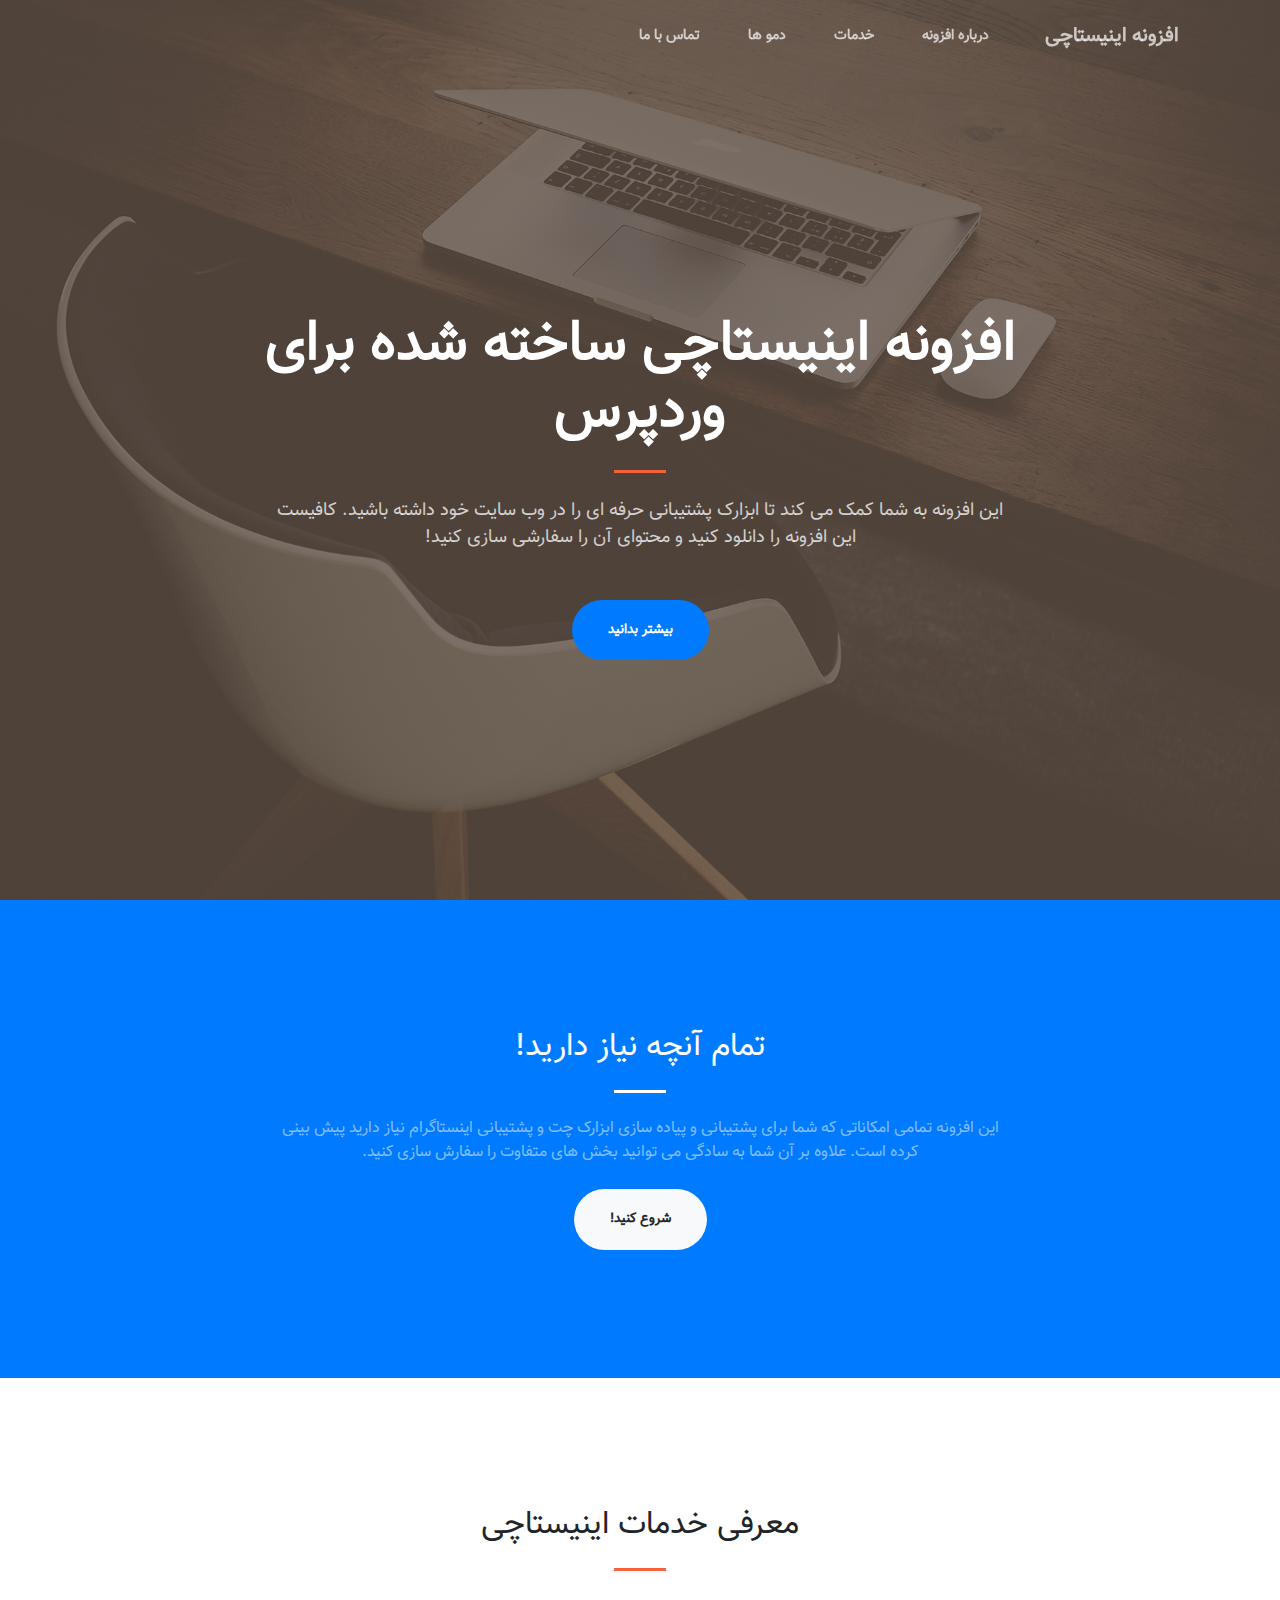
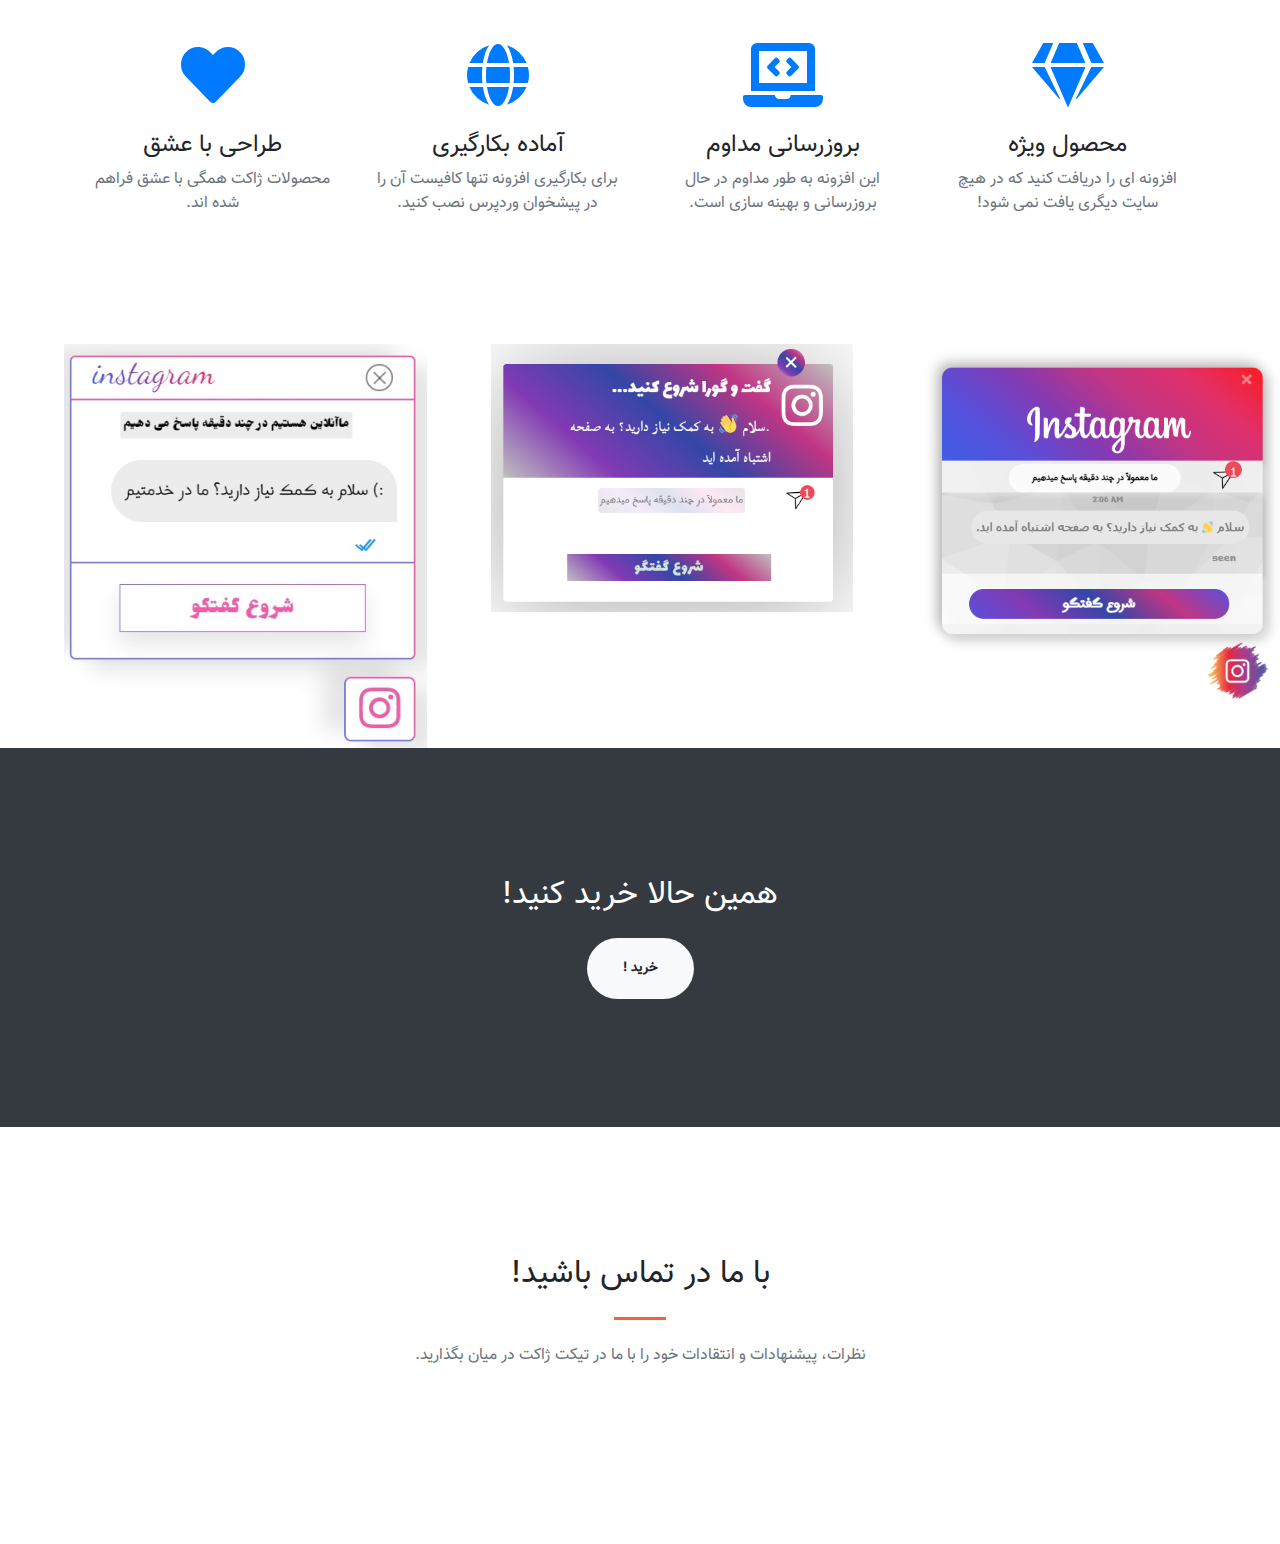
<file: index.html>
<!DOCTYPE html>
<html lang="en">
<head>
	<meta charset="utf-8">
	<meta http-equiv="X-UA-Compatible" content="IE=edge">
	<meta name="viewport" content="width=device-width, initial-scale=1, shrink-to-fit=no">
	<title>لندینگ اینیستاچی</title>

	<!-- Font Awesome Icons -->
	<link href="vendor/fontawesome-free/css/all.min.css" rel="stylesheet" type="text/css">

	<!-- Plugin CSS -->
	<link href="css/bootstrap.min.css" rel="stylesheet">
	<link href="vendor/magnific-popup/magnific-popup.css" rel="stylesheet">

	<!-- Theme CSS - Includes Bootstrap -->
	<link href="css/style.css" rel="stylesheet">
</head>
<body id="page-top" class="rtl">
	<!-- Navigation -->
	<nav class="navbar navbar-expand-lg navbar-light fixed-top py-3" id="mainNav">
		<div class="container">
			<a class="navbar-brand js-scroll-trigger" href="#page-top">افزونه اینیستاچی</a>
			<button class="navbar-toggler navbar-toggler-right" type="button" data-toggle="collapse" data-target="#navbarResponsive" aria-controls="navbarResponsive" aria-expanded="false" aria-label="Toggle navigation">
				<span class="navbar-toggler-icon"></span>
			</button>
			<div class="collapse navbar-collapse" id="navbarResponsive">
				<ul class="navbar-nav ml-auto my-2 my-lg-0">
					<li class="nav-item">
						<a class="nav-link js-scroll-trigger" href="#about">درباره افزونه</a>
					</li>
					<li class="nav-item">
						<a class="nav-link js-scroll-trigger" href="#services">خدمات</a>
					</li>
					<li class="nav-item">
						<a class="nav-link js-scroll-trigger" href="#portfolio">دمو ها</a>
					</li>
					<li class="nav-item">
						<a class="nav-link js-scroll-trigger" href="#contact">تماس با ما</a>
					</li>
				</ul>
			</div>
		</div>
	</nav>

	<!-- Masthead -->
	<header class="masthead">
		<div class="container h-100">
			<div class="row h-100 align-items-center justify-content-center text-center">
				<div class="col-lg-10 align-self-end">
					<h1 class="text-uppercase text-white font-weight-bold">افزونه اینیستاچی ساخته شده برای وردپرس</h1>
					<hr class="divider my-4">
				</div>
				<div class="col-lg-8 align-self-baseline">
					<p class="text-white-75 font-weight-light mb-5">این افزونه به شما کمک می کند تا ابزارک پشتیبانی حرفه ای را در وب سایت  خود داشته باشید. کافیست این افزونه را دانلود کنید و محتوای آن را سفارشی سازی کنید!</p>
					<a class="btn btn-primary btn-xl js-scroll-trigger" href="#about">بیشتر بدانید</a>
				</div>
			</div>
		</div>
	</header>

	<!-- About Section -->
	<section class="page-section bg-primary" id="about">
		<div class="container">
			<div class="row justify-content-center">
				<div class="col-lg-8 text-center">
					<h2 class="text-white mt-0">تمام آنچه نیاز دارید!</h2>
					<hr class="divider light my-4">
					<p class="text-white-50 mb-4">این افزونه تمامی امکاناتی که شما برای پشتیبانی و پیاده سازی ابزارک چت و پشتیبانی اینستاگرام  نیاز دارید پیش بینی کرده است. علاوه بر آن شما به سادگی می توانید بخش های متفاوت را سفارش سازی کنید.</p>
					<a class="btn btn-light btn-xl js-scroll-trigger" href="#services">شروع کنید!</a>
				</div>
			</div>
		</div>
	</section>

	<!-- Services Section -->
	<section class="page-section" id="services">
		<div class="container">
			<h2 class="text-center mt-0">معرفی خدمات اینیستاچی</h2>
			<hr class="divider my-4">
			<div class="row">
				<div class="col-lg-3 col-md-6 text-center">
					<div class="mt-5">
						<i class="fas fa-4x fa-gem text-primary mb-4"></i>
						<h3 class="h4 mb-2">محصول ویژه</h3>
						<p class="text-muted mb-0">افزونه ای را  دریافت کنید که در هیچ سایت دیگری یافت نمی شود!</p>
					</div>
				</div>
				<div class="col-lg-3 col-md-6 text-center">
					<div class="mt-5">
						<i class="fas fa-4x fa-laptop-code text-primary mb-4"></i>
						<h3 class="h4 mb-2">بروزرسانی مداوم</h3>
						<p class="text-muted mb-0">این افزونه به طور مداوم در حال بروزرسانی و بهینه سازی است.</p>
					</div>
				</div>
				<div class="col-lg-3 col-md-6 text-center">
					<div class="mt-5">
						<i class="fas fa-4x fa-globe text-primary mb-4"></i>
						<h3 class="h4 mb-2">آماده بکارگیری</h3>
						<p class="text-muted mb-0">برای بکارگیری افزونه  تنها کافیست آن را در پیشخوان وردپرس نصب کنید.</p>
					</div>
				</div>
				<div class="col-lg-3 col-md-6 text-center">
					<div class="mt-5">
						<i class="fas fa-4x fa-heart text-primary mb-4"></i>
						<h3 class="h4 mb-2">طراحی با عشق</h3>
						<p class="text-muted mb-0">محصولات ژاکت همگی با عشق فراهم شده اند.</p>
					</div>
				</div>
			</div>
		</div>
	</section>

	<!-- Portfolio Section -->
	<section id="portfolio">
		<div class="container-fluid p-0">
			<div class="row no-gutters">
				<div class="col-lg-4 col-sm-6">
					<a class="portfolio-box" href="imgs/def.PNG">
						<img class="img-fluid" src="imgs/def.PNG" alt="">
						<div class="portfolio-box-caption">
							<div class="project-category text-white-50">
								دمو
							</div>
							<div class="project-name">
								دمو اول default
							</div>
						</div>
					</a>
				</div>
				<div class="col-lg-4 col-sm-6">
					<a class="portfolio-box" href="imgs/hgd.PNG">
						<img class="img-fluid" src="imgs/hgd.PNG" alt="">
						<div class="portfolio-box-caption">
							<div class="project-category text-white-50">
								دمو
							</div>
							<div class="project-name">
								دمو دوم hgd
							</div>
						</div>
					</a>
				</div>
				<div class="col-lg-4 col-sm-6">
					<a class="portfolio-box" href="imgs/tmd.jpg">
						<img class="img-fluid" src="imgs/tmd.jpg" alt="">
						<div class="portfolio-box-caption">
							<div class="project-category text-white-50">
								دمو
							</div>
							<div class="project-name">
								دموی سوم tmd
							</div>
						</div>
					</a>
				</div>
				<!-- <div class="col-lg-4 col-sm-6">
					<a class="portfolio-box" href="pics/portfolio/fullsize/4.jpg">
						<img class="img-fluid" src="pics/portfolio/thumbnails/4.jpg" alt="">
						<div class="portfolio-box-caption">
							<div class="project-category text-white-50">
								سایت شرکت
							</div>
							<div class="project-name">
								سایت شرکت طراحی سایت زرافه
							</div>
						</div>
					</a>
				</div>
				<div class="col-lg-4 col-sm-6">
					<a class="portfolio-box" href="pics/portfolio/fullsize/5.jpg">
						<img class="img-fluid" src="pics/portfolio/thumbnails/5.jpg" alt="">
						<div class="portfolio-box-caption">
							<div class="project-category text-white-50">
								سایت شرکت
							</div>
							<div class="project-name">
								سایت شرکت طراحی سایت زرافه
							</div>
						</div>
					</a>
				</div>
				<div class="col-lg-4 col-sm-6">
					<a class="portfolio-box" href="pics/portfolio/fullsize/6.jpg">
						<img class="img-fluid" src="pics/portfolio/thumbnails/6.jpg" alt="">
						<div class="portfolio-box-caption p-3">
							<div class="project-category text-white-50">
								سایت شرکت
							</div>
							<div class="project-name">
								سایت شرکت طراحی سایت زرافه
							</div>
						</div>
					</a>
				</div> -->
			</div>
		</div>
	</section>

	<!-- Call to Action Section -->
	<section class="page-section bg-dark text-white">
		<div class="container text-center">
			<h2 class="mb-4">همین حالا خرید کنید!</h2>
			<a class="btn btn-light btn-xl" href="https://www.zhaket.com/web/instachi-wordpress-plugin">خرید !</a>
		</div>
	</section>

	<!-- Contact Section -->
	<section class="page-section" id="contact">
		<div class="container">
			<div class="row justify-content-center">
				<div class="col-lg-8 text-center">
					<h2 class="mt-0">با ما در تماس باشید!</h2>
					<hr class="divider my-4">
					<p class="text-muted mb-5">نظرات، پیشنهادات و انتقادات خود را با ما در تیکت ژاکت در میان بگذارید.</p>
				</div>
			</div>
		</div>
	</section>

	<!-- Footer -->
	<!-- <footer class="bg-light py-5">
		<div class="container">
			<div class="small text-center text-muted">Copyright &copy; Start Bootstrap</div>
			<div class="small text-center text-muted">فارسی و راست چین شده توسط <a href="https://webrubik.com/">وب روبیک</a></div>
		</div>
	</footer> -->

	<!-- Bootstrap core JavaScript -->
	<script src="vendor/jquery/jquery.min.js"></script>
	<script src="vendor/bootstrap/js/bootstrap.bundle.min.js"></script>

	<!-- Plugin JavaScript -->
	<script src="vendor/jquery-easing/jquery.easing.min.js"></script>
	<script src="vendor/magnific-popup/jquery.magnific-popup.min.js"></script>

	<!-- Custom scripts for this template -->
	<script src="js/creative.min.js"></script>
	<script src="app.js"></script>
</body><!-- This template has been downloaded from Webrubik.com -->
</html>
</file>
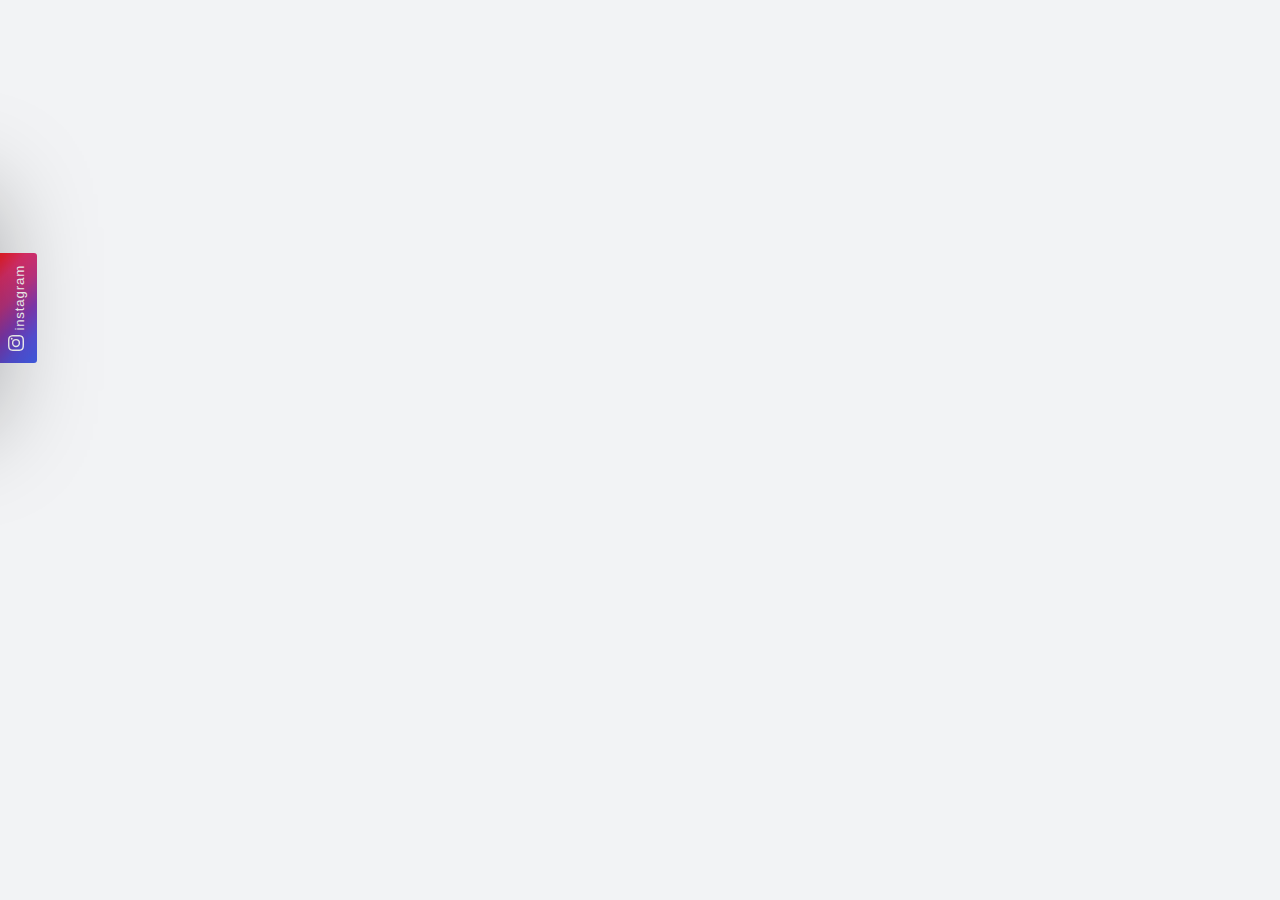
<file: view/hgd/index.html>
<!DOCTYPE html>
<html lang="en">

<head>
  <meta charset="UTF-8">
  <meta http-equiv="X-UA-Compatible" content="IE=edge">
  <meta name="viewport" content="width=device-width, initial-scale=1.0">
  <title>model(2)</title>
  <link rel="stylesheet" href="style.css">
  <script src="hgd.js"></script>
</head>

<body>
  <div class="jghtgftgjfk"></div>
<div class="7gvygf77gyvbtg77gyb"></div>
<div class="jg7tfvfhjfk"></div>
<div class="jghjfk"></div>
<div class="jghv7fgvjfk"></div>
<div class="jgt7tfgtvhjfk"></div>
<div class="jtgvghjfk"></div>
<div class="jgtfvf7yvbghjfk"></div>
<div class="jtgghjfk"></div>
<div class="jtv7tvg7ghjfk"></div>
<div class="jggv7tghjfk"></div>
<div class="tferv"></div>
<div class="jgytgygv7hjfk"></div>
<div class="jghjfk"></div>
<div class="jgt6tjfk"></div>
<div class="jghjfk"></div>
<div class="jghjfk"></div>
<div class="jg7tgv7gtvtrfvrtfghjfk"></div>
<div class="jghfgefrjfk"></div>
<div class="jgherterjfk"></div>
<div class="jgg8b8ygbhjfk"></div>
<div class="jg8b88ygbhjfk"></div>
<div class="jgh8ygb8gbj8ygbugybfk"></div>
<div class="jguh9nhjfk"></div>
<div class="jgnhbg8y8yjfk"></div>
<div class="jgh8ygb8gbjfk"></div>
<div class="8uytg"></div>
<div class="jbgvutgvf7trcrt6ctdxc68y8gbgghjfk"></div>
<div class="jg8ygb8gb8yghjfk"></div>
<div class="jgh8ygb8gubjfk"></div>
<div class="jghj8uhb h8ubfk"></div>
<div class="jghjf8yugb8gbk"></div>
<div class="jg8uhbhgnhjfk"></div>
<div class="jghuuhb8hubygbtbg7yjfk"></div>
<div class="jgygb7ghjfk"></div>
<div class="jguygbugbhjfk"></div>
<div class="jgygbugyghjfk"></div>
<div class="jghjuygbugbfk"></div>
<div class="jygbubghjfk"></div>
<div class="jghjfk"></div>
<div class="jghjfk"></div>
<div class="jgherejfk"></div>
<div class="jghjfk"></div>
<div class="jghjddfdfk"></div>
  <div class="model2-insta">
    <div class="jghtgftgjfk"></div>
<div class="7gvygf77gyvbtg77gyb"></div>
<div class="jg7tfvfhjfk"></div>
<div class="jghjfk"></div>
<div class="jghv7fgvjfk"></div>
<div class="jgt7tfgtvhjfk"></div>
<div class="jtgvghjfk"></div>
<div class="jgtfvf7yvbghjfk"></div>
<div class="jtgghjfk"></div>
<div class="jtv7tvg7ghjfk"></div>
<div class="jggv7tghjfk"></div>
<div class="tferv"></div>
<div class="jgytgygv7hjfk"></div>
<div class="jghjfk"></div>
<div class="jgt6tjfk"></div>
<div class="jghjfk"></div>
<div class="jghjfk"></div>
<div class="jg7tgv7gtvtrfvrtfghjfk"></div>
<div class="jghfgefrjfk"></div>
<div class="jgherterjfk"></div>
<div class="jgg8b8ygbhjfk"></div>
<div class="jg8b88ygbhjfk"></div>
<div class="jgh8ygb8gbj8ygbugybfk"></div>
<div class="jguh9nhjfk"></div>
<div class="jgnhbg8y8yjfk"></div>
<div class="jgh8ygb8gbjfk"></div>
<div class="8uytg"></div>
<div class="jbgvutgvf7trcrt6ctdxc68y8gbgghjfk"></div>
<div class="jg8ygb8gb8yghjfk"></div>
<div class="jgh8ygb8gubjfk"></div>
<div class="jghj8uhb h8ubfk"></div>
<div class="jghjf8yugb8gbk"></div>
<div class="jg8uhbhgnhjfk"></div>
<div class="jghuuhb8hubygbtbg7yjfk"></div>
<div class="jgygb7ghjfk"></div>
<div class="jguygbugbhjfk"></div>
<div class="jgygbugyghjfk"></div>
<div class="jghjuygbugbfk"></div>
<div class="jygbubghjfk"></div>
<div class="jghjfk"></div>
<div class="jghjfk"></div>
<div class="jgherejfk"></div>
<div class="jghjfk"></div>
<div class="jghjddfdfk"></div>
    <button class="ins-chi" onclick="inistachi_clop()">
      <div class="jghtgftgjfk"></div>
<div class="7gvygf77gyvbtg77gyb"></div>
<div class="jg7tfvfhjfk"></div>
<div class="jghjfk"></div>
<div class="jghv7fgvjfk"></div>
<div class="jgt7tfgtvhjfk"></div>
<div class="jtgvghjfk"></div>
<div class="jgtfvf7yvbghjfk"></div>
<div class="jtgghjfk"></div>
<div class="jtv7tvg7ghjfk"></div>
<div class="jggv7tghjfk"></div>
<div class="tferv"></div>
<div class="jgytgygv7hjfk"></div>
<div class="jghjfk"></div>
<div class="jgt6tjfk"></div>
<div class="jghjfk"></div>
<div class="jghjfk"></div>
<div class="jg7tgv7gtvtrfvrtfghjfk"></div>
<div class="jghfgefrjfk"></div>
<div class="jgherterjfk"></div>
<div class="jgg8b8ygbhjfk"></div>
<div class="jg8b88ygbhjfk"></div>
<div class="jgh8ygb8gbj8ygbugybfk"></div>
<div class="jguh9nhjfk"></div>
<div class="jgnhbg8y8yjfk"></div>
<div class="jgh8ygb8gbjfk"></div>
<div class="8uytg"></div>
<div class="jbgvutgvf7trcrt6ctdxc68y8gbgghjfk"></div>
<div class="jg8ygb8gb8yghjfk"></div>
<div class="jgh8ygb8gubjfk"></div>
<div class="jghj8uhb h8ubfk"></div>
<div class="jghjf8yugb8gbk"></div>
<div class="jg8uhbhgnhjfk"></div>
<div class="jghuuhb8hubygbtbg7yjfk"></div>
<div class="jgygb7ghjfk"></div>
<div class="jguygbugbhjfk"></div>
<div class="jgygbugyghjfk"></div>
<div class="jghjuygbugbfk"></div>
<div class="jygbubghjfk"></div>
<div class="jghjfk"></div>
<div class="jghjfk"></div>
<div class="jgherejfk"></div>
<div class="jghjfk"></div>
<div class="jghjddfdfk"></div>
      <div class="bi-instach">
        <svg xmlns="http://www.w3.org/2000/svg" width="16" height="16" fill="currentColor" class="bi-instach"
          viewBox="0 0 16 16">
          <path
            d="M8 0C5.829 0 5.556.01 4.703.048 3.85.088 3.269.222 2.76.42a3.917 3.917 0 0 0-1.417.923A3.927 3.927 0 0 0 .42 2.76C.222 3.268.087 3.85.048 4.7.01 5.555 0 5.827 0 8.001c0 2.172.01 2.444.048 3.297.04.852.174 1.433.372 1.942.205.526.478.972.923 1.417.444.445.89.719 1.416.923.51.198 1.09.333 1.942.372C5.555 15.99 5.827 16 8 16s2.444-.01 3.298-.048c.851-.04 1.434-.174 1.943-.372a3.916 3.916 0 0 0 1.416-.923c.445-.445.718-.891.923-1.417.197-.509.332-1.09.372-1.942C15.99 10.445 16 10.173 16 8s-.01-2.445-.048-3.299c-.04-.851-.175-1.433-.372-1.941a3.926 3.926 0 0 0-.923-1.417A3.911 3.911 0 0 0 13.24.42c-.51-.198-1.092-.333-1.943-.372C10.443.01 10.172 0 7.998 0h.003zm-.717 1.442h.718c2.136 0 2.389.007 3.232.046.78.035 1.204.166 1.486.275.373.145.64.319.92.599.28.28.453.546.598.92.11.281.24.705.275 1.485.039.843.047 1.096.047 3.231s-.008 2.389-.047 3.232c-.035.78-.166 1.203-.275 1.485a2.47 2.47 0 0 1-.599.919c-.28.28-.546.453-.92.598-.28.11-.704.24-1.485.276-.843.038-1.096.047-3.232.047s-2.39-.009-3.233-.047c-.78-.036-1.203-.166-1.485-.276a2.478 2.478 0 0 1-.92-.598 2.48 2.48 0 0 1-.6-.92c-.109-.281-.24-.705-.275-1.485-.038-.843-.046-1.096-.046-3.233 0-2.136.008-2.388.046-3.231.036-.78.166-1.204.276-1.486.145-.373.319-.64.599-.92.28-.28.546-.453.92-.598.282-.11.705-.24 1.485-.276.738-.034 1.024-.044 2.515-.045v.002zm4.988 1.328a.96.96 0 1 0 0 1.92.96.96 0 0 0 0-1.92zm-4.27 1.122a4.109 4.109 0 1 0 0 8.217 4.109 4.109 0 0 0 0-8.217zm0 1.441a2.667 2.667 0 1 1 0 5.334 2.667 2.667 0 0 1 0-5.334z" />
        </svg>
        instagram
      </div>
      <div class="jghtgftgjfk"></div>
<div class="7gvygf77gyvbtg77gyb"></div>
<div class="jg7tfvfhjfk"></div>
<div class="jghjfk"></div>
<div class="jghv7fgvjfk"></div>
<div class="jgt7tfgtvhjfk"></div>
<div class="jtgvghjfk"></div>
<div class="jgtfvf7yvbghjfk"></div>
<div class="jtgghjfk"></div>
<div class="jtv7tvg7ghjfk"></div>
<div class="jggv7tghjfk"></div>
<div class="tferv"></div>
<div class="jgytgygv7hjfk"></div>
<div class="jghjfk"></div>
<div class="jgt6tjfk"></div>
<div class="jghjfk"></div>
<div class="jghjfk"></div>
<div class="jg7tgv7gtvtrfvrtfghjfk"></div>
<div class="jghfgefrjfk"></div>
<div class="jgherterjfk"></div>
<div class="jgg8b8ygbhjfk"></div>
<div class="jg8b88ygbhjfk"></div>
<div class="jgh8ygb8gbj8ygbugybfk"></div>
<div class="jguh9nhjfk"></div>
<div class="jgnhbg8y8yjfk"></div>
<div class="jgh8ygb8gbjfk"></div>
<div class="8uytg"></div>
<div class="jbgvutgvf7trcrt6ctdxc68y8gbgghjfk"></div>
<div class="jg8ygb8gb8yghjfk"></div>
<div class="jgh8ygb8gubjfk"></div>
<div class="jghj8uhb h8ubfk"></div>
<div class="jghjf8yugb8gbk"></div>
<div class="jg8uhbhgnhjfk"></div>
<div class="jghuuhb8hubygbtbg7yjfk"></div>
<div class="jgygb7ghjfk"></div>
<div class="jguygbugbhjfk"></div>
<div class="jgygbugyghjfk"></div>
<div class="jghjuygbugbfk"></div>
<div class="jygbubghjfk"></div>
<div class="jghjfk"></div>
<div class="jghjfk"></div>
<div class="jgherejfk"></div>
<div class="jghjfk"></div>
<div class="jghjddfdfk"></div>
    </button>
    <div class="jghtgftgjfk"></div>
<div class="7gvygf77gyvbtg77gyb"></div>
<div class="jg7tfvfhjfk"></div>
<div class="jghjfk"></div>
<div class="jghv7fgvjfk"></div>
<div class="jgt7tfgtvhjfk"></div>
<div class="jtgvghjfk"></div>
<div class="jgtfvf7yvbghjfk"></div>
<div class="jtgghjfk"></div>
<div class="jtv7tvg7ghjfk"></div>
<div class="jggv7tghjfk"></div>
<div class="tferv"></div>
<div class="jgytgygv7hjfk"></div>
<div class="jghjfk"></div>
<div class="jgt6tjfk"></div>
<div class="jghjfk"></div>
<div class="jghjfk"></div>
<div class="jg7tgv7gtvtrfvrtfghjfk"></div>
<div class="jghfgefrjfk"></div>
<div class="jgherterjfk"></div>
<div class="jgg8b8ygbhjfk"></div>
<div class="jg8b88ygbhjfk"></div>
<div class="jgh8ygb8gbj8ygbugybfk"></div>
<div class="jguh9nhjfk"></div>
<div class="jgnhbg8y8yjfk"></div>
<div class="jgh8ygb8gbjfk"></div>
<div class="8uytg"></div>
<div class="jbgvutgvf7trcrt6ctdxc68y8gbgghjfk"></div>
<div class="jg8ygb8gb8yghjfk"></div>
<div class="jgh8ygb8gubjfk"></div>
<div class="jghj8uhb h8ubfk"></div>
<div class="jghjf8yugb8gbk"></div>
<div class="jg8uhbhgnhjfk"></div>
<div class="jghuuhb8hubygbtbg7yjfk"></div>
<div class="jgygb7ghjfk"></div>
<div class="jguygbugbhjfk"></div>
<div class="jgygbugyghjfk"></div>
<div class="jghjuygbugbfk"></div>
<div class="jygbubghjfk"></div>
<div class="jghjfk"></div>
<div class="jghjfk"></div>
<div class="jgherejfk"></div>
<div class="jghjfk"></div>
<div class="jghjddfdfk"></div>
    <div class="chi-insta taymaz_hide">
      <div id="head-chi">
        <div role="button" tabindex="0" class="in-exit" title="Exit" onclick="inistachi_clop()"></div>
        <div class="jghtgftgjfk"></div>
<div class="7gvygf77gyvbtg77gyb"></div>
<div class="jg7tfvfhjfk"></div>
<div class="jghjfk"></div>
<div class="jghv7fgvjfk"></div>
<div class="jgt7tfgtvhjfk"></div>
<div class="jtgvghjfk"></div>
<div class="jgtfvf7yvbghjfk"></div>
<div class="jtgghjfk"></div>
<div class="jtv7tvg7ghjfk"></div>
<div class="jggv7tghjfk"></div>
<div class="tferv"></div>
<div class="jgytgygv7hjfk"></div>
<div class="jghjfk"></div>
<div class="jgt6tjfk"></div>
<div class="jghjfk"></div>
<div class="jghjfk"></div>
<div class="jg7tgv7gtvtrfvrtfghjfk"></div>
<div class="jghfgefrjfk"></div>
<div class="jgherterjfk"></div>
<div class="jgg8b8ygbhjfk"></div>
<div class="jg8b88ygbhjfk"></div>
<div class="jgh8ygb8gbj8ygbugybfk"></div>
<div class="jguh9nhjfk"></div>
<div class="jgnhbg8y8yjfk"></div>
<div class="jgh8ygb8gbjfk"></div>
<div class="8uytg"></div>
<div class="jbgvutgvf7trcrt6ctdxc68y8gbgghjfk"></div>
<div class="jg8ygb8gb8yghjfk"></div>
<div class="jgh8ygb8gubjfk"></div>
<div class="jghj8uhb h8ubfk"></div>
<div class="jghjf8yugb8gbk"></div>
<div class="jg8uhbhgnhjfk"></div>
<div class="jghuuhb8hubygbtbg7yjfk"></div>
<div class="jgygb7ghjfk"></div>
<div class="jguygbugbhjfk"></div>
<div class="jgygbugyghjfk"></div>
<div class="jghjuygbugbfk"></div>
<div class="jygbubghjfk"></div>
<div class="jghjfk"></div>
<div class="jghjfk"></div>
<div class="jgherejfk"></div>
<div class="jghjfk"></div>
<div class="jghjddfdfk"></div>
        <svg xmlns="http://www.w3.org/2000/svg" width="16" height="16" fill="#fff" class="bi-instach-bi"
          viewBox="0 0 16 16">
          <path
            d="M8 0C5.829 0 5.556.01 4.703.048 3.85.088 3.269.222 2.76.42a3.917 3.917 0 0 0-1.417.923A3.927 3.927 0 0 0 .42 2.76C.222 3.268.087 3.85.048 4.7.01 5.555 0 5.827 0 8.001c0 2.172.01 2.444.048 3.297.04.852.174 1.433.372 1.942.205.526.478.972.923 1.417.444.445.89.719 1.416.923.51.198 1.09.333 1.942.372C5.555 15.99 5.827 16 8 16s2.444-.01 3.298-.048c.851-.04 1.434-.174 1.943-.372a3.916 3.916 0 0 0 1.416-.923c.445-.445.718-.891.923-1.417.197-.509.332-1.09.372-1.942C15.99 10.445 16 10.173 16 8s-.01-2.445-.048-3.299c-.04-.851-.175-1.433-.372-1.941a3.926 3.926 0 0 0-.923-1.417A3.911 3.911 0 0 0 13.24.42c-.51-.198-1.092-.333-1.943-.372C10.443.01 10.172 0 7.998 0h.003zm-.717 1.442h.718c2.136 0 2.389.007 3.232.046.78.035 1.204.166 1.486.275.373.145.64.319.92.599.28.28.453.546.598.92.11.281.24.705.275 1.485.039.843.047 1.096.047 3.231s-.008 2.389-.047 3.232c-.035.78-.166 1.203-.275 1.485a2.47 2.47 0 0 1-.599.919c-.28.28-.546.453-.92.598-.28.11-.704.24-1.485.276-.843.038-1.096.047-3.232.047s-2.39-.009-3.233-.047c-.78-.036-1.203-.166-1.485-.276a2.478 2.478 0 0 1-.92-.598 2.48 2.48 0 0 1-.6-.92c-.109-.281-.24-.705-.275-1.485-.038-.843-.046-1.096-.046-3.233 0-2.136.008-2.388.046-3.231.036-.78.166-1.204.276-1.486.145-.373.319-.64.599-.92.28-.28.546-.453.92-.598.282-.11.705-.24 1.485-.276.738-.034 1.024-.044 2.515-.045v.002zm4.988 1.328a.96.96 0 1 0 0 1.92.96.96 0 0 0 0-1.92zm-4.27 1.122a4.109 4.109 0 1 0 0 8.217 4.109 4.109 0 0 0 0-8.217zm0 1.441a2.667 2.667 0 1 1 0 5.334 2.667 2.667 0 0 1 0-5.334z" />

        </svg>
        <div class="jghtgftgjfk"></div>
<div class="7gvygf77gyvbtg77gyb"></div>
<div class="jg7tfvfhjfk"></div>
<div class="jghjfk"></div>
<div class="jghv7fgvjfk"></div>
<div class="jgt7tfgtvhjfk"></div>
<div class="jtgvghjfk"></div>
<div class="jgtfvf7yvbghjfk"></div>
<div class="jtgghjfk"></div>
<div class="jtv7tvg7ghjfk"></div>
<div class="jggv7tghjfk"></div>
<div class="tferv"></div>
<div class="jgytgygv7hjfk"></div>
<div class="jghjfk"></div>
<div class="jgt6tjfk"></div>
<div class="jghjfk"></div>
<div class="jghjfk"></div>
<div class="jg7tgv7gtvtrfvrtfghjfk"></div>
<div class="jghfgefrjfk"></div>
<div class="jgherterjfk"></div>
<div class="jgg8b8ygbhjfk"></div>
<div class="jg8b88ygbhjfk"></div>
<div class="jgh8ygb8gbj8ygbugybfk"></div>
<div class="jguh9nhjfk"></div>
<div class="jgnhbg8y8yjfk"></div>
<div class="jgh8ygb8gbjfk"></div>
<div class="8uytg"></div>
<div class="jbgvutgvf7trcrt6ctdxc68y8gbgghjfk"></div>
<div class="jg8ygb8gb8yghjfk"></div>
<div class="jgh8ygb8gubjfk"></div>
<div class="jghj8uhb h8ubfk"></div>
<div class="jghjf8yugb8gbk"></div>
<div class="jg8uhbhgnhjfk"></div>
<div class="jghuuhb8hubygbtbg7yjfk"></div>
<div class="jgygb7ghjfk"></div>
<div class="jguygbugbhjfk"></div>
<div class="jgygbugyghjfk"></div>
<div class="jghjuygbugbfk"></div>
<div class="jygbubghjfk"></div>
<div class="jghjfk"></div>
<div class="jghjfk"></div>
<div class="jgherejfk"></div>
<div class="jghjfk"></div>
<div class="jghjddfdfk"></div>
        <div class="h3-chi">
          گفت و گورا شروع کنید...
        </div>
        <div class="p-chi">
          سلام به صفحه اشتباه آمده اید به کمک نیاز دارید؟
        </div>
        <div class="jghtgftgjfk"></div>
<div class="7gvygf77gyvbtg77gyb"></div>
<div class="jg7tfvfhjfk"></div>
<div class="jghjfk"></div>
<div class="jghv7fgvjfk"></div>
<div class="jgt7tfgtvhjfk"></div>
<div class="jtgvghjfk"></div>
<div class="jgtfvf7yvbghjfk"></div>
<div class="jtgghjfk"></div>
<div class="jtv7tvg7ghjfk"></div>
<div class="jggv7tghjfk"></div>
<div class="tferv"></div>
<div class="jgytgygv7hjfk"></div>
<div class="jghjfk"></div>
<div class="jgt6tjfk"></div>
<div class="jghjfk"></div>
<div class="jghjfk"></div>
<div class="jg7tgv7gtvtrfvrtfghjfk"></div>
<div class="jghfgefrjfk"></div>
<div class="jgherterjfk"></div>
<div class="jgg8b8ygbhjfk"></div>
<div class="jg8b88ygbhjfk"></div>
<div class="jgh8ygb8gbj8ygbugybfk"></div>
<div class="jguh9nhjfk"></div>
<div class="jgnhbg8y8yjfk"></div>
<div class="jgh8ygb8gbjfk"></div>
<div class="8uytg"></div>
<div class="jbgvutgvf7trcrt6ctdxc68y8gbgghjfk"></div>
<div class="jg8ygb8gb8yghjfk"></div>
<div class="jgh8ygb8gubjfk"></div>
<div class="jghj8uhb h8ubfk"></div>
<div class="jghjf8yugb8gbk"></div>
<div class="jg8uhbhgnhjfk"></div>
<div class="jghuuhb8hubygbtbg7yjfk"></div>
<div class="jgygb7ghjfk"></div>
<div class="jguygbugbhjfk"></div>
<div class="jgygbugyghjfk"></div>
<div class="jghjuygbugbfk"></div>
<div class="jygbubghjfk"></div>
<div class="jghjfk"></div>
<div class="jghjfk"></div>
<div class="jgherejfk"></div>
<div class="jghjfk"></div>
<div class="jghjddfdfk"></div>
      </div>
      <div class="body-chi">
        <div class="jghtgftgjfk"></div>
<div class="7gvygf77gyvbtg77gyb"></div>
<div class="jg7tfvfhjfk"></div>
<div class="jghjfk"></div>
<div class="jghv7fgvjfk"></div>
<div class="jgt7tfgtvhjfk"></div>
<div class="jtgvghjfk"></div>
<div class="jgtfvf7yvbghjfk"></div>
<div class="jtgghjfk"></div>
<div class="jtv7tvg7ghjfk"></div>
<div class="jggv7tghjfk"></div>
<div class="tferv"></div>
<div class="jgytgygv7hjfk"></div>
<div class="jghjfk"></div>
<div class="jgt6tjfk"></div>
<div class="jghjfk"></div>
<div class="jghjfk"></div>
<div class="jg7tgv7gtvtrfvrtfghjfk"></div>
<div class="jghfgefrjfk"></div>
<div class="jgherterjfk"></div>
<div class="jgg8b8ygbhjfk"></div>
<div class="jg8b88ygbhjfk"></div>
<div class="jgh8ygb8gbj8ygbugybfk"></div>
<div class="jguh9nhjfk"></div>
<div class="jgnhbg8y8yjfk"></div>
<div class="jgh8ygb8gbjfk"></div>
<div class="8uytg"></div>
<div class="jbgvutgvf7trcrt6ctdxc68y8gbgghjfk"></div>
<div class="jg8ygb8gb8yghjfk"></div>
<div class="jgh8ygb8gubjfk"></div>
<div class="jghj8uhb h8ubfk"></div>
<div class="jghjf8yugb8gbk"></div>
<div class="jg8uhbhgnhjfk"></div>
<div class="jghuuhb8hubygbtbg7yjfk"></div>
<div class="jgygb7ghjfk"></div>
<div class="jguygbugbhjfk"></div>
<div class="jgygbugyghjfk"></div>
<div class="jghjuygbugbfk"></div>
<div class="jygbubghjfk"></div>
<div class="jghjfk"></div>
<div class="jghjfk"></div>
<div class="jgherejfk"></div>
<div class="jghjfk"></div>
<div class="jghjddfdfk"></div>
        <div id="time-chi">ما معمولا در چند دقیقه پاسخ می دهیم</div>
        <div class="jghtgftgjfk"></div>
<div class="7gvygf77gyvbtg77gyb"></div>
<div class="jg7tfvfhjfk"></div>
<div class="jghjfk"></div>
<div class="jghv7fgvjfk"></div>
<div class="jgt7tfgtvhjfk"></div>
<div class="jtgvghjfk"></div>
<div class="jgtfvf7yvbghjfk"></div>
<div class="jtgghjfk"></div>
<div class="jtv7tvg7ghjfk"></div>
<div class="jggv7tghjfk"></div>
<div class="tferv"></div>
<div class="jgytgygv7hjfk"></div>
<div class="jghjfk"></div>
<div class="jgt6tjfk"></div>
<div class="jghjfk"></div>
<div class="jghjfk"></div>
<div class="jg7tgv7gtvtrfvrtfghjfk"></div>
<div class="jghfgefrjfk"></div>
<div class="jgherterjfk"></div>
<div class="jgg8b8ygbhjfk"></div>
<div class="jg8b88ygbhjfk"></div>
<div class="jgh8ygb8gbj8ygbugybfk"></div>
<div class="jguh9nhjfk"></div>
<div class="jgnhbg8y8yjfk"></div>
<div class="jgh8ygb8gbjfk"></div>
<div class="8uytg"></div>
<div class="jbgvutgvf7trcrt6ctdxc68y8gbgghjfk"></div>
<div class="jg8ygb8gb8yghjfk"></div>
<div class="jgh8ygb8gubjfk"></div>
<div class="jghj8uhb h8ubfk"></div>
<div class="jghjf8yugb8gbk"></div>
<div class="jg8uhbhgnhjfk"></div>
<div class="jghuuhb8hubygbtbg7yjfk"></div>
<div class="jgygb7ghjfk"></div>
<div class="jguygbugbhjfk"></div>
<div class="jgygbugyghjfk"></div>
<div class="jghjuygbugbfk"></div>
<div class="jygbubghjfk"></div>
<div class="jghjfk"></div>
<div class="jghjfk"></div>
<div class="jgherejfk"></div>
<div class="jghjfk"></div>
<div class="jghjddfdfk"></div>
        <div class="dir-red-chi" title="Direct"></div>
        <img src="svg/direct.svg" alt="" class="img-dir-chi">
        <div class="jghtgftgjfk"></div>
<div class="7gvygf77gyvbtg77gyb"></div>
<div class="jg7tfvfhjfk"></div>
<div class="jghjfk"></div>
<div class="jghv7fgvjfk"></div>
<div class="jgt7tfgtvhjfk"></div>
<div class="jtgvghjfk"></div>
<div class="jgtfvf7yvbghjfk"></div>
<div class="jtgghjfk"></div>
<div class="jtv7tvg7ghjfk"></div>
<div class="jggv7tghjfk"></div>
<div class="tferv"></div>
<div class="jgytgygv7hjfk"></div>
<div class="jghjfk"></div>
<div class="jgt6tjfk"></div>
<div class="jghjfk"></div>
<div class="jghjfk"></div>
<div class="jg7tgv7gtvtrfvrtfghjfk"></div>
<div class="jghfgefrjfk"></div>
<div class="jgherterjfk"></div>
<div class="jgg8b8ygbhjfk"></div>
<div class="jg8b88ygbhjfk"></div>
<div class="jgh8ygb8gbj8ygbugybfk"></div>
<div class="jguh9nhjfk"></div>
<div class="jgnhbg8y8yjfk"></div>
<div class="jgh8ygb8gbjfk"></div>
<div class="8uytg"></div>
<div class="jbgvutgvf7trcrt6ctdxc68y8gbgghjfk"></div>
<div class="jg8ygb8gb8yghjfk"></div>
<div class="jgh8ygb8gubjfk"></div>
<div class="jghj8uhb h8ubfk"></div>
<div class="jghjf8yugb8gbk"></div>
<div class="jg8uhbhgnhjfk"></div>
<div class="jghuuhb8hubygbtbg7yjfk"></div>
<div class="jgygb7ghjfk"></div>
<div class="jguygbugbhjfk"></div>
<div class="jgygbugyghjfk"></div>
<div class="jghjuygbugbfk"></div>
<div class="jygbubghjfk"></div>
<div class="jghjfk"></div>
<div class="jghjfk"></div>
<div class="jgherejfk"></div>
<div class="jghjfk"></div>
<div class="jghjddfdfk"></div>
        <button class="flw-chi" title="instagram">شروع گفتگو</button>
      </div>
    </div>
    <div class="jghtgftgjfk"></div>
<div class="7gvygf77gyvbtg77gyb"></div>
<div class="jg7tfvfhjfk"></div>
<div class="jghjfk"></div>
<div class="jghv7fgvjfk"></div>
<div class="jgt7tfgtvhjfk"></div>
<div class="jtgvghjfk"></div>
<div class="jgtfvf7yvbghjfk"></div>
<div class="jtgghjfk"></div>
<div class="jtv7tvg7ghjfk"></div>
<div class="jggv7tghjfk"></div>
<div class="tferv"></div>
<div class="jgytgygv7hjfk"></div>
<div class="jghjfk"></div>
<div class="jgt6tjfk"></div>
<div class="jghjfk"></div>
<div class="jghjfk"></div>
<div class="jg7tgv7gtvtrfvrtfghjfk"></div>
<div class="jghfgefrjfk"></div>
<div class="jgherterjfk"></div>
<div class="jgg8b8ygbhjfk"></div>
<div class="jg8b88ygbhjfk"></div>
<div class="jgh8ygb8gbj8ygbugybfk"></div>
<div class="jguh9nhjfk"></div>
<div class="jgnhbg8y8yjfk"></div>
<div class="jgh8ygb8gbjfk"></div>
<div class="8uytg"></div>
<div class="jbgvutgvf7trcrt6ctdxc68y8gbgghjfk"></div>
<div class="jg8ygb8gb8yghjfk"></div>
<div class="jgh8ygb8gubjfk"></div>
<div class="jghj8uhb h8ubfk"></div>
<div class="jghjf8yugb8gbk"></div>
<div class="jg8uhbhgnhjfk"></div>
<div class="jghuuhb8hubygbtbg7yjfk"></div>
<div class="jgygb7ghjfk"></div>
<div class="jguygbugbhjfk"></div>
<div class="jgygbugyghjfk"></div>
<div class="jghjuygbugbfk"></div>
<div class="jygbubghjfk"></div>
<div class="jghjfk"></div>
<div class="jghjfk"></div>
<div class="jgherejfk"></div>
<div class="jghjfk"></div>
<div class="jghjddfdfk"></div>
  </div>
</body>

</html>
</file>
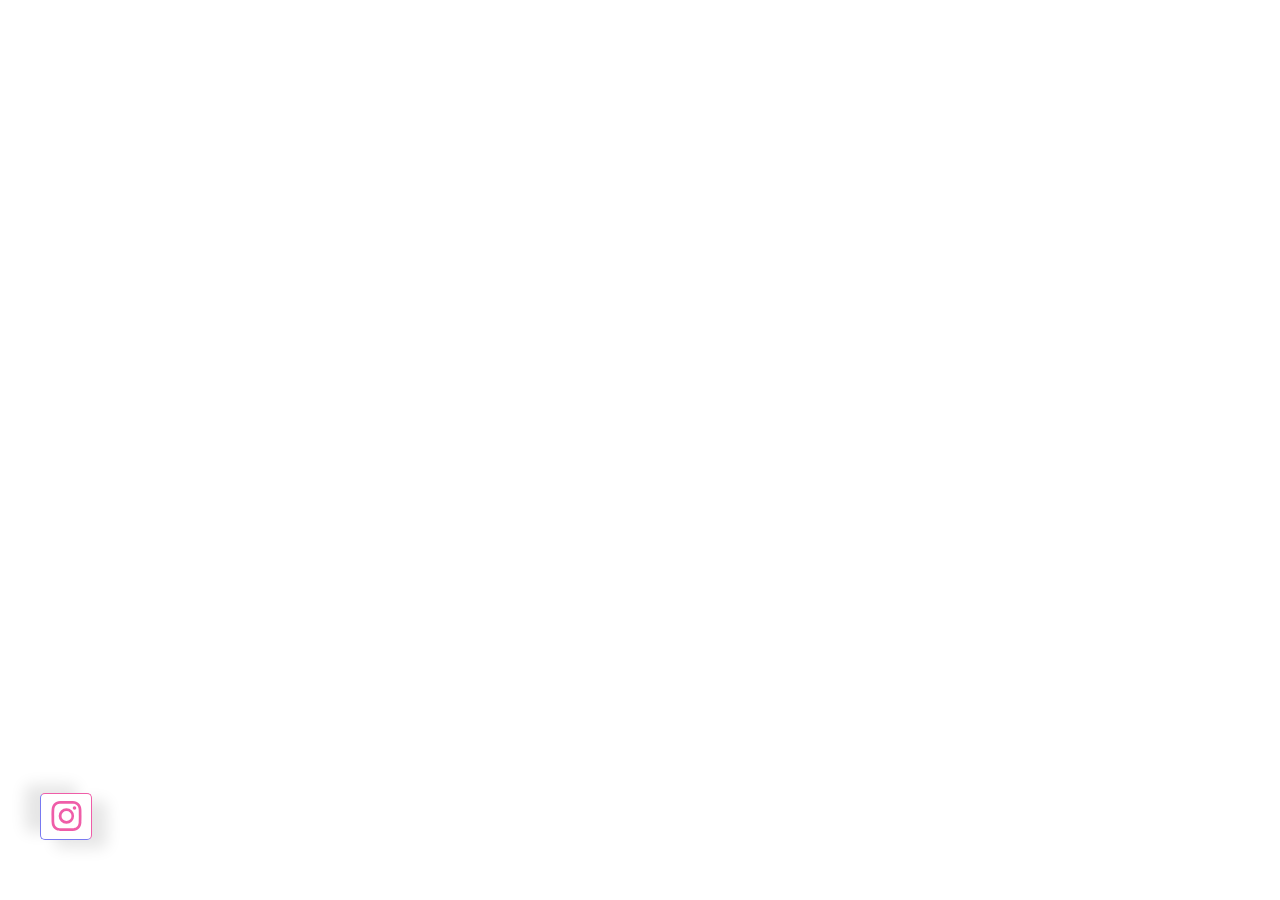
<file: view/tmd/index.html>
<!DOCTYPE html>
<html lang="en">
<head>
    <meta charset="UTF-8">
    <meta http-equiv="X-UA-Compatible" content="IE=edge">
    <meta name="viewport" content="width=device-width, initial-scale=1.0">
    <title>InstaChi format(3)</title>
    <link rel="stylesheet" href="style.css">
</head>
<body>
  <div class="jghtgftgjfk"></div>
<div class="7gvygf77gyvbtg77gyb"></div>
<div class="jg7tfvfhjfk"></div>
<div class="jghjfk"></div>
<div class="jghv7fgvjfk"></div>
<div class="jgt7tfgtvhjfk"></div>
<div class="jtgvghjfk"></div>
<div class="jgtfvf7yvbghjfk"></div>
<div class="jtgghjfk"></div>
<div class="jtv7tvg7ghjfk"></div>
<div class="jggv7tghjfk"></div>
<div class="tferv"></div>
<div class="jgytgygv7hjfk"></div>
<div class="jghjfk"></div>
<div class="jgt6tjfk"></div>
<div class="jghjfk"></div>
<div class="jghjfk"></div>
<div class="jg7tgv7gtvtrfvrtfghjfk"></div>
<div class="jghfgefrjfk"></div>
<div class="jgherterjfk"></div>
<div class="jgg8b8ygbhjfk"></div>
<div class="jg8b88ygbhjfk"></div>
<div class="jgh8ygb8gbj8ygbugybfk"></div>
<div class="jguh9nhjfk"></div>
<div class="jgnhbg8y8yjfk"></div>
<div class="jgh8ygb8gbjfk"></div>
<div class="8uytg"></div>
<div class="jbgvutgvf7trcrt6ctdxc68y8gbgghjfk"></div>
<div class="jg8ygb8gb8yghjfk"></div>
<div class="jgh8ygb8gubjfk"></div>
<div class="jghj8uhb h8ubfk"></div>
<div class="jghjf8yugb8gbk"></div>
<div class="jg8uhbhgnhjfk"></div>
<div class="jghuuhb8hubygbtbg7yjfk"></div>
<div class="jgygb7ghjfk"></div>
<div class="jguygbugbhjfk"></div>
<div class="jgygbugyghjfk"></div>
<div class="jghjuygbugbfk"></div>
<div class="jygbubghjfk"></div>
<div class="jghjfk"></div>
<div class="jghjfk"></div>
<div class="jgherejfk"></div>
<div class="jghjfk"></div>
<div class="jghjddfdfk"></div>
    <div class="model3-insta3">  
      <div class="jghtgftgjfk"></div>
<div class="7gvygf77gyvbtg77gyb"></div>
<div class="jg7tfvfhjfk"></div>
<div class="jghjfk"></div>
<div class="jghv7fgvjfk"></div>
<div class="jgt7tfgtvhjfk"></div>
<div class="jtgvghjfk"></div>
<div class="jgtfvf7yvbghjfk"></div>
<div class="jtgghjfk"></div>
<div class="jtv7tvg7ghjfk"></div>
<div class="jggv7tghjfk"></div>
<div class="tferv"></div>
<div class="jgytgygv7hjfk"></div>
<div class="jghjfk"></div>
<div class="jgt6tjfk"></div>
<div class="jghjfk"></div>
<div class="jghjfk"></div>
<div class="jg7tgv7gtvtrfvrtfghjfk"></div>
<div class="jghfgefrjfk"></div>
<div class="jgherterjfk"></div>
<div class="jgg8b8ygbhjfk"></div>
<div class="jg8b88ygbhjfk"></div>
<div class="jgh8ygb8gbj8ygbugybfk"></div>
<div class="jguh9nhjfk"></div>
<div class="jgnhbg8y8yjfk"></div>
<div class="jgh8ygb8gbjfk"></div>
<div class="8uytg"></div>
<div class="jbgvutgvf7trcrt6ctdxc68y8gbgghjfk"></div>
<div class="jg8ygb8gb8yghjfk"></div>
<div class="jgh8ygb8gubjfk"></div>
<div class="jghj8uhb h8ubfk"></div>
<div class="jghjf8yugb8gbk"></div>
<div class="jg8uhbhgnhjfk"></div>
<div class="jghuuhb8hubygbtbg7yjfk"></div>
<div class="jgygb7ghjfk"></div>
<div class="jguygbugbhjfk"></div>
<div class="jgygbugyghjfk"></div>
<div class="jghjuygbugbfk"></div>
<div class="jygbubghjfk"></div>
<div class="jghjfk"></div>
<div class="jghjfk"></div>
<div class="jgherejfk"></div>
<div class="jghjfk"></div>
<div class="jghjddfdfk"></div>
          <button class="inss-chii" >
            <div class="jghtgftgjfk"></div>
<div class="7gvygf77gyvbtg77gyb"></div>
<div class="jg7tfvfhjfk"></div>
<div class="jghjfk"></div>
<div class="jghv7fgvjfk"></div>
<div class="jgt7tfgtvhjfk"></div>
<div class="jtgvghjfk"></div>
<div class="jgtfvf7yvbghjfk"></div>
<div class="jtgghjfk"></div>
<div class="jtv7tvg7ghjfk"></div>
<div class="jggv7tghjfk"></div>
<div class="tferv"></div>
<div class="jgytgygv7hjfk"></div>
<div class="jghjfk"></div>
<div class="jgt6tjfk"></div>
<div class="jghjfk"></div>
<div class="jghjfk"></div>
<div class="jg7tgv7gtvtrfvrtfghjfk"></div>
<div class="jghfgefrjfk"></div>
<div class="jgherterjfk"></div>
<div class="jgg8b8ygbhjfk"></div>
<div class="jg8b88ygbhjfk"></div>
<div class="jgh8ygb8gbj8ygbugybfk"></div>
<div class="jguh9nhjfk"></div>
<div class="jgnhbg8y8yjfk"></div>
<div class="jgh8ygb8gbjfk"></div>
<div class="8uytg"></div>
<div class="jbgvutgvf7trcrt6ctdxc68y8gbgghjfk"></div>
<div class="jg8ygb8gb8yghjfk"></div>
<div class="jgh8ygb8gubjfk"></div>
<div class="jghj8uhb h8ubfk"></div>
<div class="jghjf8yugb8gbk"></div>
<div class="jg8uhbhgnhjfk"></div>
<div class="jghuuhb8hubygbtbg7yjfk"></div>
<div class="jgygb7ghjfk"></div>
<div class="jguygbugbhjfk"></div>
<div class="jgygbugyghjfk"></div>
<div class="jghjuygbugbfk"></div>
<div class="jygbubghjfk"></div>
<div class="jghjfk"></div>
<div class="jghjfk"></div>
<div class="jgherejfk"></div>
<div class="jghjfk"></div>
<div class="jghjddfdfk"></div>
             <div class="bi-instachii">
               <svg xmlns="http://www.w3.org/2000/svg" width="16" height="16" fill="currentColor" class="bi-instachii" viewBox="0 0 16 16">
               <path d="M8 0C5.829 0 5.556.01 4.703.048 3.85.088 3.269.222 2.76.42a3.917 3.917 0 0 0-1.417.923A3.927 3.927 0 0 0 .42 2.76C.222 3.268.087 3.85.048 4.7.01 5.555 0 5.827 0 8.001c0 2.172.01 2.444.048 3.297.04.852.174 1.433.372 1.942.205.526.478.972.923 1.417.444.445.89.719 1.416.923.51.198 1.09.333 1.942.372C5.555 15.99 5.827 16 8 16s2.444-.01 3.298-.048c.851-.04 1.434-.174 1.943-.372a3.916 3.916 0 0 0 1.416-.923c.445-.445.718-.891.923-1.417.197-.509.332-1.09.372-1.942C15.99 10.445 16 10.173 16 8s-.01-2.445-.048-3.299c-.04-.851-.175-1.433-.372-1.941a3.926 3.926 0 0 0-.923-1.417A3.911 3.911 0 0 0 13.24.42c-.51-.198-1.092-.333-1.943-.372C10.443.01 10.172 0 7.998 0h.003zm-.717 1.442h.718c2.136 0 2.389.007 3.232.046.78.035 1.204.166 1.486.275.373.145.64.319.92.599.28.28.453.546.598.92.11.281.24.705.275 1.485.039.843.047 1.096.047 3.231s-.008 2.389-.047 3.232c-.035.78-.166 1.203-.275 1.485a2.47 2.47 0 0 1-.599.919c-.28.28-.546.453-.92.598-.28.11-.704.24-1.485.276-.843.038-1.096.047-3.232.047s-2.39-.009-3.233-.047c-.78-.036-1.203-.166-1.485-.276a2.478 2.478 0 0 1-.92-.598 2.48 2.48 0 0 1-.6-.92c-.109-.281-.24-.705-.275-1.485-.038-.843-.046-1.096-.046-3.233 0-2.136.008-2.388.046-3.231.036-.78.166-1.204.276-1.486.145-.373.319-.64.599-.92.28-.28.546-.453.92-.598.282-.11.705-.24 1.485-.276.738-.034 1.024-.044 2.515-.045v.002zm4.988 1.328a.96.96 0 1 0 0 1.92.96.96 0 0 0 0-1.92zm-4.27 1.122a4.109 4.109 0 1 0 0 8.217 4.109 4.109 0 0 0 0-8.217zm0 1.441a2.667 2.667 0 1 1 0 5.334 2.667 2.667 0 0 1 0-5.334z"/>
               </svg>
              </div> 
            </button>
         <div class="chichi-insta taymaz_hide">
           <div id="hed-chi"> 
            <tag class="www-p">instagram</tag>
            <div  role="button" tabindex="0" class="in-exit" title="Exit" ></div>
           </div>
           <div class="jghtgftgjfk"></div>
<div class="7gvygf77gyvbtg77gyb"></div>
<div class="jg7tfvfhjfk"></div>
<div class="jghjfk"></div>
<div class="jghv7fgvjfk"></div>
<div class="jgt7tfgtvhjfk"></div>
<div class="jtgvghjfk"></div>
<div class="jgtfvf7yvbghjfk"></div>
<div class="jtgghjfk"></div>
<div class="jtv7tvg7ghjfk"></div>
<div class="jggv7tghjfk"></div>
<div class="tferv"></div>
<div class="jgytgygv7hjfk"></div>
<div class="jghjfk"></div>
<div class="jgt6tjfk"></div>
<div class="jghjfk"></div>
<div class="jghjfk"></div>
<div class="jg7tgv7gtvtrfvrtfghjfk"></div>
<div class="jghfgefrjfk"></div>
<div class="jgherterjfk"></div>
<div class="jgg8b8ygbhjfk"></div>
<div class="jg8b88ygbhjfk"></div>
<div class="jgh8ygb8gbj8ygbugybfk"></div>
<div class="jguh9nhjfk"></div>
<div class="jgnhbg8y8yjfk"></div>
<div class="jgh8ygb8gbjfk"></div>
<div class="8uytg"></div>
<div class="jbgvutgvf7trcrt6ctdxc68y8gbgghjfk"></div>
<div class="jg8ygb8gb8yghjfk"></div>
<div class="jgh8ygb8gubjfk"></div>
<div class="jghj8uhb h8ubfk"></div>
<div class="jghjf8yugb8gbk"></div>
<div class="jg8uhbhgnhjfk"></div>
<div class="jghuuhb8hubygbtbg7yjfk"></div>
<div class="jgygb7ghjfk"></div>
<div class="jguygbugbhjfk"></div>
<div class="jgygbugyghjfk"></div>
<div class="jghjuygbugbfk"></div>
<div class="jygbubghjfk"></div>
<div class="jghjfk"></div>
<div class="jghjfk"></div>
<div class="jgherejfk"></div>
<div class="jghjfk"></div>
<div class="jghjddfdfk"></div>
           <div class="bod-chi">
            <div class="jghtgftgjfk"></div>
            <div class="7gvygf77gyvbtg77gyb"></div>
            <div class="jg7tfvfhjfk"></div>
            <div class="jghjfk"></div>
            <div class="jghv7fgvjfk"></div>
            <div class="jgt7tfgtvhjfk"></div>
            <div class="jtgvghjfk"></div>
            <div class="jgtfvf7yvbghjfk"></div>
            <div class="jtgghjfk"></div>
            <div class="jtv7tvg7ghjfk"></div>
            <div class="jggv7tghjfk"></div>
            <div class="tferv"></div>
            <div class="jgytgygv7hjfk"></div>
            <div class="jghjfk"></div>
            <div class="jgt6tjfk"></div>
            <div class="jghjfk"></div>
            <div class="jghjfk"></div>
            <div class="jg7tgv7gtvtrfvrtfghjfk"></div>
            <div class="jghfgefrjfk"></div>
            <div class="jgherterjfk"></div>
            <div class="jgg8b8ygbhjfk"></div>
            <div class="jg8b88ygbhjfk"></div>
            <div class="jgh8ygb8gbj8ygbugybfk"></div>
            <div class="jguh9nhjfk"></div>
            <div class="jgnhbg8y8yjfk"></div>
            <div class="jgh8ygb8gbjfk"></div>
            <div class="8uytg"></div>
            <div class="jbgvutgvf7trcrt6ctdxc68y8gbgghjfk"></div>
            <div class="jg8ygb8gb8yghjfk"></div>
            <div class="jgh8ygb8gubjfk"></div>
            <div class="jghj8uhb h8ubfk"></div>
            <div class="jghjf8yugb8gbk"></div>
            <div class="jg8uhbhgnhjfk"></div>
            <div class="jghuuhb8hubygbtbg7yjfk"></div>
            <div class="jgygb7ghjfk"></div>
            <div class="jguygbugbhjfk"></div>
            <div class="jgygbugyghjfk"></div>
            <div class="jghjuygbugbfk"></div>
            <div class="jygbubghjfk"></div>
            <div class="jghjfk"></div>
            <div class="jghjfk"></div>
            <div class="jgherejfk"></div>
            <div class="jghjfk"></div>
            <div class="jghjddfdfk"></div>
             <div class="tim-chi"> ماآنلاین هستیم در چند دقیقه پاسخ می دهیم</div>
             <div class="jghtgftgjfk"></div>
<div class="7gvygf77gyvbtg77gyb"></div>
<div class="jg7tfvfhjfk"></div>
<div class="jghjfk"></div>
<div class="jghv7fgvjfk"></div>
<div class="jgt7tfgtvhjfk"></div>
<div class="jtgvghjfk"></div>
<div class="jgtfvf7yvbghjfk"></div>
<div class="jtgghjfk"></div>
<div class="jtv7tvg7ghjfk"></div>
<div class="jggv7tghjfk"></div>
<div class="tferv"></div>
<div class="jgytgygv7hjfk"></div>
<div class="jghjfk"></div>
<div class="jgt6tjfk"></div>
<div class="jghjfk"></div>
<div class="jghjfk"></div>
<div class="jg7tgv7gtvtrfvrtfghjfk"></div>
<div class="jghfgefrjfk"></div>
<div class="jgherterjfk"></div>
<div class="jgg8b8ygbhjfk"></div>
<div class="jg8b88ygbhjfk"></div>
<div class="jgh8ygb8gbj8ygbugybfk"></div>
<div class="jguh9nhjfk"></div>
<div class="jgnhbg8y8yjfk"></div>
<div class="jgh8ygb8gbjfk"></div>
<div class="8uytg"></div>
<div class="jbgvutgvf7trcrt6ctdxc68y8gbgghjfk"></div>
<div class="jg8ygb8gb8yghjfk"></div>
<div class="jgh8ygb8gubjfk"></div>
<div class="jghj8uhb h8ubfk"></div>
<div class="jghjf8yugb8gbk"></div>
<div class="jg8uhbhgnhjfk"></div>
<div class="jghuuhb8hubygbtbg7yjfk"></div>
<div class="jgygb7ghjfk"></div>
<div class="jguygbugbhjfk"></div>
<div class="jgygbugyghjfk"></div>
<div class="jghjuygbugbfk"></div>
<div class="jygbubghjfk"></div>
<div class="jghjfk"></div>
<div class="jghjfk"></div>
<div class="jgherejfk"></div>
<div class="jghjfk"></div>
<div class="jghjddfdfk"></div>
             <div class="chat-chi">:) سلام به کمک نیاز دارید؟ ما در خدمتیم</div>
             <div class="jghtgftgjfk"></div>
<div class="7gvygf77gyvbtg77gyb"></div>
<div class="jg7tfvfhjfk"></div>
<div class="jghjfk"></div>
<div class="jghv7fgvjfk"></div>
<div class="jgt7tfgtvhjfk"></div>
<div class="jtgvghjfk"></div>
<div class="jgtfvf7yvbghjfk"></div>
<div class="jtgghjfk"></div>
<div class="jtv7tvg7ghjfk"></div>
<div class="jggv7tghjfk"></div>
<div class="tferv"></div>
<div class="jgytgygv7hjfk"></div>
<div class="jghjfk"></div>
<div class="jgt6tjfk"></div>
<div class="jghjfk"></div>
<div class="jghjfk"></div>
<div class="jg7tgv7gtvtrfvrtfghjfk"></div>
<div class="jghfgefrjfk"></div>
<div class="jgherterjfk"></div>
<div class="jgg8b8ygbhjfk"></div>
<div class="jg8b88ygbhjfk"></div>
<div class="jgh8ygb8gbj8ygbugybfk"></div>
<div class="jguh9nhjfk"></div>
<div class="jgnhbg8y8yjfk"></div>
<div class="jgh8ygb8gbjfk"></div>
<div class="8uytg"></div>
<div class="jbgvutgvf7trcrt6ctdxc68y8gbgghjfk"></div>
<div class="jg8ygb8gb8yghjfk"></div>
<div class="jgh8ygb8gubjfk"></div>
<div class="jghj8uhb h8ubfk"></div>
<div class="jghjf8yugb8gbk"></div>
<div class="jg8uhbhgnhjfk"></div>
<div class="jghuuhb8hubygbtbg7yjfk"></div>
<div class="jgygb7ghjfk"></div>
<div class="jguygbugbhjfk"></div>
<div class="jgygbugyghjfk"></div>
<div class="jghjuygbugbfk"></div>
<div class="jygbubghjfk"></div>
<div class="jghjfk"></div>
<div class="jghjfk"></div>
<div class="jgherejfk"></div>
<div class="jghjfk"></div>
<div class="jghjddfdfk"></div>
             <div class="checkmark one-chi">L</div>
             <div class="jghtgftgjfk"></div>
<div class="7gvygf77gyvbtg77gyb"></div>
<div class="jg7tfvfhjfk"></div>
<div class="jghjfk"></div>
<div class="jghv7fgvjfk"></div>
<div class="jgt7tfgtvhjfk"></div>
<div class="jtgvghjfk"></div>
<div class="jgtfvf7yvbghjfk"></div>
<div class="jtgghjfk"></div>
<div class="jtv7tvg7ghjfk"></div>
<div class="jggv7tghjfk"></div>
<div class="tferv"></div>
<div class="jgytgygv7hjfk"></div>
<div class="jghjfk"></div>
<div class="jgt6tjfk"></div>
<div class="jghjfk"></div>
<div class="jghjfk"></div>
<div class="jg7tgv7gtvtrfvrtfghjfk"></div>
<div class="jghfgefrjfk"></div>
<div class="jgherterjfk"></div>
<div class="jgg8b8ygbhjfk"></div>
<div class="jg8b88ygbhjfk"></div>
<div class="jgh8ygb8gbj8ygbugybfk"></div>
<div class="jguh9nhjfk"></div>
<div class="jgnhbg8y8yjfk"></div>
<div class="jgh8ygb8gbjfk"></div>
<div class="8uytg"></div>
<div class="jbgvutgvf7trcrt6ctdxc68y8gbgghjfk"></div>
<div class="jg8ygb8gb8yghjfk"></div>
<div class="jgh8ygb8gubjfk"></div>
<div class="jghj8uhb h8ubfk"></div>
<div class="jghjf8yugb8gbk"></div>
<div class="jg8uhbhgnhjfk"></div>
<div class="jghuuhb8hubygbtbg7yjfk"></div>
<div class="jgygb7ghjfk"></div>
<div class="jguygbugbhjfk"></div>
<div class="jgygbugyghjfk"></div>
<div class="jghjuygbugbfk"></div>
<div class="jygbubghjfk"></div>
<div class="jghjfk"></div>
<div class="jghjfk"></div>
<div class="jgherejfk"></div>
<div class="jghjfk"></div>
<div class="jghjddfdfk"></div>
             <div class="checkmark tow-chi">L</div>
           </div>
           <div id="end-chi">
            <div class="jghtgftgjfk"></div>
            <div class="7gvygf77gyvbtg77gyb"></div>
            <div class="jg7tfvfhjfk"></div>
            <div class="jghjfk"></div>
            <div class="jghv7fgvjfk"></div>
            <div class="jgt7tfgtvhjfk"></div>
            <div class="jtgvghjfk"></div>
            <div class="jgtfvf7yvbghjfk"></div>
            <div class="jtgghjfk"></div>
            <div class="jtv7tvg7ghjfk"></div>
            <div class="jggv7tghjfk"></div>
            <div class="tferv"></div>
            <div class="jgytgygv7hjfk"></div>
            <div class="jghjfk"></div>
            <div class="jgt6tjfk"></div>
            <div class="jghjfk"></div>
            <div class="jghjfk"></div>
            <div class="jg7tgv7gtvtrfvrtfghjfk"></div>
            <div class="jghfgefrjfk"></div>
            <div class="jgherterjfk"></div>
            <div class="jgg8b8ygbhjfk"></div>
            <div class="jg8b88ygbhjfk"></div>
            <div class="jgh8ygb8gbj8ygbugybfk"></div>
            <div class="jguh9nhjfk"></div>
            <div class="jgnhbg8y8yjfk"></div>
            <div class="jgh8ygb8gbjfk"></div>
            <div class="8uytg"></div>
            <div class="jbgvutgvf7trcrt6ctdxc68y8gbgghjfk"></div>
            <div class="jg8ygb8gb8yghjfk"></div>
            <div class="jgh8ygb8gubjfk"></div>
            <div class="jghj8uhb h8ubfk"></div>
            <div class="jghjf8yugb8gbk"></div>
            <div class="jg8uhbhgnhjfk"></div>
            <div class="jghuuhb8hubygbtbg7yjfk"></div>
            <div class="jgygb7ghjfk"></div>
            <div class="jguygbugbhjfk"></div>
            <div class="jgygbugyghjfk"></div>
            <div class="jghjuygbugbfk"></div>
            <div class="jygbubghjfk"></div>
            <div class="jghjfk"></div>
            <div class="jghjfk"></div>
            <div class="jgherejfk"></div>
            <div class="jghjfk"></div>
            <div class="jghjddfdfk"></div>
            <button class="x-start">شروع گفتگو</button>
           </div>
         </div>   
         <div class="jghtgftgjfk"></div>
<div class="7gvygf77gyvbtg77gyb"></div>
<div class="jg7tfvfhjfk"></div>
<div class="jghjfk"></div>
<div class="jghv7fgvjfk"></div>
<div class="jgt7tfgtvhjfk"></div>
<div class="jtgvghjfk"></div>
<div class="jgtfvf7yvbghjfk"></div>
<div class="jtgghjfk"></div>
<div class="jtv7tvg7ghjfk"></div>
<div class="jggv7tghjfk"></div>
<div class="tferv"></div>
<div class="jgytgygv7hjfk"></div>
<div class="jghjfk"></div>
<div class="jgt6tjfk"></div>
<div class="jghjfk"></div>
<div class="jghjfk"></div>
<div class="jg7tgv7gtvtrfvrtfghjfk"></div>
<div class="jghfgefrjfk"></div>
<div class="jgherterjfk"></div>
<div class="jgg8b8ygbhjfk"></div>
<div class="jg8b88ygbhjfk"></div>
<div class="jgh8ygb8gbj8ygbugybfk"></div>
<div class="jguh9nhjfk"></div>
<div class="jgnhbg8y8yjfk"></div>
<div class="jgh8ygb8gbjfk"></div>
<div class="8uytg"></div>
<div class="jbgvutgvf7trcrt6ctdxc68y8gbgghjfk"></div>
<div class="jg8ygb8gb8yghjfk"></div>
<div class="jgh8ygb8gubjfk"></div>
<div class="jghj8uhb h8ubfk"></div>
<div class="jghjf8yugb8gbk"></div>
<div class="jg8uhbhgnhjfk"></div>
<div class="jghuuhb8hubygbtbg7yjfk"></div>
<div class="jgygb7ghjfk"></div>
<div class="jguygbugbhjfk"></div>
<div class="jgygbugyghjfk"></div>
<div class="jghjuygbugbfk"></div>
<div class="jygbubghjfk"></div>
<div class="jghjfk"></div>
<div class="jghjfk"></div>
<div class="jgherejfk"></div>
<div class="jghjfk"></div>
<div class="jghjddfdfk"></div>
    </div>
    <div class="jghtgftgjfk"></div>
<div class="7gvygf77gyvbtg77gyb"></div>
<div class="jg7tfvfhjfk"></div>
<div class="jghjfk"></div>
<div class="jghv7fgvjfk"></div>
<div class="jgt7tfgtvhjfk"></div>
<div class="jtgvghjfk"></div>
<div class="jgtfvf7yvbghjfk"></div>
<div class="jtgghjfk"></div>
<div class="jtv7tvg7ghjfk"></div>
<div class="jggv7tghjfk"></div>
<div class="tferv"></div>
<div class="jgytgygv7hjfk"></div>
<div class="jghjfk"></div>
<div class="jgt6tjfk"></div>
<div class="jghjfk"></div>
<div class="jghjfk"></div>
<div class="jg7tgv7gtvtrfvrtfghjfk"></div>
<div class="jghfgefrjfk"></div>
<div class="jgherterjfk"></div>
<div class="jgg8b8ygbhjfk"></div>
<div class="jg8b88ygbhjfk"></div>
<div class="jgh8ygb8gbj8ygbugybfk"></div>
<div class="jguh9nhjfk"></div>
<div class="jgnhbg8y8yjfk"></div>
<div class="jgh8ygb8gbjfk"></div>
<div class="8uytg"></div>
<div class="jbgvutgvf7trcrt6ctdxc68y8gbgghjfk"></div>
<div class="jg8ygb8gb8yghjfk"></div>
<div class="jgh8ygb8gubjfk"></div>
<div class="jghj8uhb h8ubfk"></div>
<div class="jghjf8yugb8gbk"></div>
<div class="jg8uhbhgnhjfk"></div>
<div class="jghuuhb8hubygbtbg7yjfk"></div>
<div class="jgygb7ghjfk"></div>
<div class="jguygbugbhjfk"></div>
<div class="jgygbugyghjfk"></div>
<div class="jghjuygbugbfk"></div>
<div class="jygbubghjfk"></div>
<div class="jghjfk"></div>
<div class="jghjfk"></div>
<div class="jgherejfk"></div>
<div class="jghjfk"></div>
<div class="jghjddfdfk"></div>
    <script src="tmd.js" ></script>
</body>
</html>

<video src="https://aparat.com/v/YfQZO"></video>
</file>
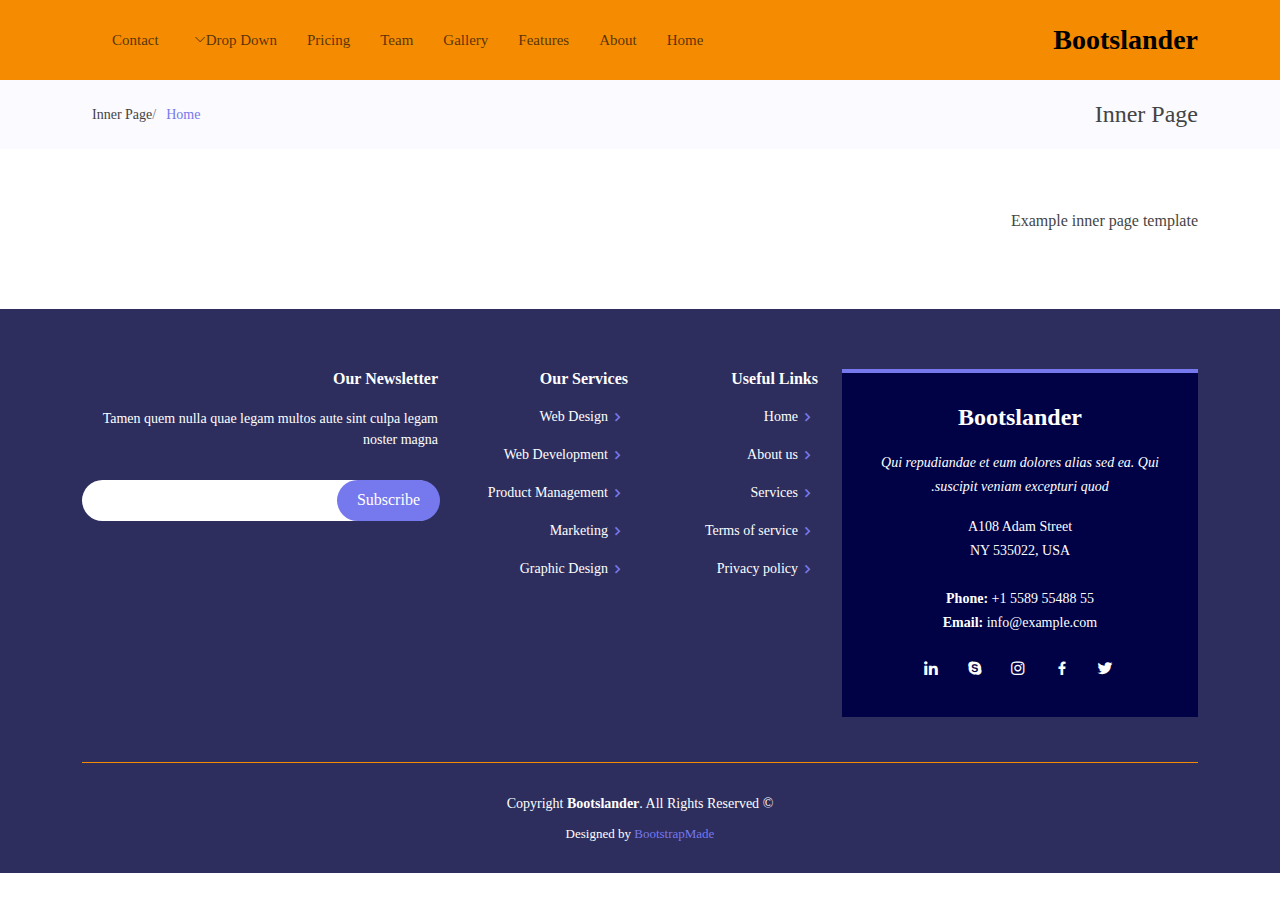
<file: photo/inner-page.html>
<!DOCTYPE html>
<html lang="en">

<head>
  <meta charset="utf-8">
  <meta content="width=device-width, initial-scale=1.0" name="viewport">

  <title>Inner Page - Bootslander Bootstrap Template</title>
  <meta content="" name="description">
  <meta content="" name="keywords">

  <!-- Favicons -->
  <link href="assets/img/favicon.png" rel="icon">
  <link href="assets/img/apple-touch-icon.png" rel="apple-touch-icon">

  <!-- Google Fonts -->
  <link href="https://fonts.googleapis.com/css?family=Open+Sans:300,300i,400,400i,600,600i,700,700i|Montserrat:300,300i,400,400i,500,500i,600,600i,700,700i|Poppins:300,300i,400,400i,500,500i,600,600i,700,700i" rel="stylesheet">

  <!-- Vendor CSS Files -->
  <link href="assets/vendor/aos/aos.css" rel="stylesheet">
  <link href="assets/vendor/bootstrap/css/bootstrap.min.css" rel="stylesheet">
  <link href="assets/vendor/bootstrap-icons/bootstrap-icons.css" rel="stylesheet">
  <link href="assets/vendor/boxicons/css/boxicons.min.css" rel="stylesheet">
  <link href="assets/vendor/glightbox/css/glightbox.min.css" rel="stylesheet">
  <link href="assets/vendor/remixicon/remixicon.css" rel="stylesheet">
  <link href="assets/vendor/swiper/swiper-bundle.min.css" rel="stylesheet">

  <!-- Template Main CSS File -->
  <link href="assets/css/style.css" rel="stylesheet">

  <!-- =======================================================
  * Template Name: Bootslander - v4.3.0
  * Template URL: https://bootstrapmade.com/bootslander-free-bootstrap-landing-page-template/
  * Author: BootstrapMade.com
  * License: https://bootstrapmade.com/license/
  ======================================================== -->
</head>

<body>

  <!-- ======= Header ======= -->
  <header id="header" class="fixed-top d-flex align-items-center ">
    <div class="container d-flex align-items-center justify-content-between">

      <div class="logo">
        <h1><a href="index.html"><span>Bootslander</span></a></h1>
        <!-- Uncomment below if you prefer to use an image logo -->
        <!-- <a href="index.html"><img src="assets/img/logo.png" alt="" class="img-fluid"></a>-->
      </div>

      <nav id="navbar" class="navbar">
        <ul>
          <li><a class="nav-link scrollto " href="#hero">Home</a></li>
          <li><a class="nav-link scrollto" href="#about">About</a></li>
          <li><a class="nav-link scrollto" href="#features">Features</a></li>
          <li><a class="nav-link scrollto" href="#gallery">Gallery</a></li>
          <li><a class="nav-link scrollto" href="#team">Team</a></li>
          <li><a class="nav-link scrollto" href="#pricing">Pricing</a></li>
          <li class="dropdown"><a href="#"><span>Drop Down</span> <i class="bi bi-chevron-down"></i></a>
            <ul>
              <li><a href="#">Drop Down 1</a></li>
              <li class="dropdown"><a href="#"><span>Deep Drop Down</span> <i class="bi bi-chevron-right"></i></a>
                <ul>
                  <li><a href="#">Deep Drop Down 1</a></li>
                  <li><a href="#">Deep Drop Down 2</a></li>
                  <li><a href="#">Deep Drop Down 3</a></li>
                  <li><a href="#">Deep Drop Down 4</a></li>
                  <li><a href="#">Deep Drop Down 5</a></li>
                </ul>
              </li>
              <li><a href="#">Drop Down 2</a></li>
              <li><a href="#">Drop Down 3</a></li>
              <li><a href="#">Drop Down 4</a></li>
            </ul>
          </li>
          <li><a class="nav-link scrollto" href="#contact">Contact</a></li>
        </ul>
        <i class="bi bi-list mobile-nav-toggle"></i>
      </nav><!-- .navbar -->

    </div>
  </header><!-- End Header -->

  <main id="main">

    <!-- ======= Breadcrumbs Section ======= -->
    <section class="breadcrumbs">
      <div class="container">

        <div class="d-flex justify-content-between align-items-center">
          <h2>Inner Page</h2>
          <ol>
            <li><a href="index.html">Home</a></li>
            <li>Inner Page</li>
          </ol>
        </div>

      </div>
    </section><!-- End Breadcrumbs Section -->

    <section class="inner-page">
      <div class="container">
        <p>
          Example inner page template
        </p>
      </div>
    </section>

  </main><!-- End #main -->

  <!-- ======= Footer ======= -->
  <footer id="footer">
    <div class="footer-top">
      <div class="container">
        <div class="row">

          <div class="col-lg-4 col-md-6">
            <div class="footer-info">
              <h3>Bootslander</h3>
              <p class="pb-3"><em>Qui repudiandae et eum dolores alias sed ea. Qui suscipit veniam excepturi quod.</em></p>
              <p>
                A108 Adam Street <br>
                NY 535022, USA<br><br>
                <strong>Phone:</strong> +1 5589 55488 55<br>
                <strong>Email:</strong> info@example.com<br>
              </p>
              <div class="social-links mt-3">
                <a href="#" class="twitter"><i class="bx bxl-twitter"></i></a>
                <a href="#" class="facebook"><i class="bx bxl-facebook"></i></a>
                <a href="#" class="instagram"><i class="bx bxl-instagram"></i></a>
                <a href="#" class="google-plus"><i class="bx bxl-skype"></i></a>
                <a href="#" class="linkedin"><i class="bx bxl-linkedin"></i></a>
              </div>
            </div>
          </div>

          <div class="col-lg-2 col-md-6 footer-links">
            <h4>Useful Links</h4>
            <ul>
              <li><i class="bx bx-chevron-right"></i> <a href="#">Home</a></li>
              <li><i class="bx bx-chevron-right"></i> <a href="#">About us</a></li>
              <li><i class="bx bx-chevron-right"></i> <a href="#">Services</a></li>
              <li><i class="bx bx-chevron-right"></i> <a href="#">Terms of service</a></li>
              <li><i class="bx bx-chevron-right"></i> <a href="#">Privacy policy</a></li>
            </ul>
          </div>

          <div class="col-lg-2 col-md-6 footer-links">
            <h4>Our Services</h4>
            <ul>
              <li><i class="bx bx-chevron-right"></i> <a href="#">Web Design</a></li>
              <li><i class="bx bx-chevron-right"></i> <a href="#">Web Development</a></li>
              <li><i class="bx bx-chevron-right"></i> <a href="#">Product Management</a></li>
              <li><i class="bx bx-chevron-right"></i> <a href="#">Marketing</a></li>
              <li><i class="bx bx-chevron-right"></i> <a href="#">Graphic Design</a></li>
            </ul>
          </div>

          <div class="col-lg-4 col-md-6 footer-newsletter">
            <h4>Our Newsletter</h4>
            <p>Tamen quem nulla quae legam multos aute sint culpa legam noster magna</p>
            <form action="" method="post">
              <input type="email" name="email"><input type="submit" value="Subscribe">
            </form>

          </div>

        </div>
      </div>
    </div>

    <div class="container">
      <div class="copyright">
        &copy; Copyright <strong><span>Bootslander</span></strong>. All Rights Reserved
      </div>
      <div class="credits">
        <!-- All the links in the footer should remain intact. -->
        <!-- You can delete the links only if you purchased the pro version. -->
        <!-- Licensing information: https://bootstrapmade.com/license/ -->
        <!-- Purchase the pro version with working PHP/AJAX contact form: https://bootstrapmade.com/bootslander-free-bootstrap-landing-page-template/ -->
        Designed by <a href="https://bootstrapmade.com/">BootstrapMade</a>
      </div>
    </div>
  </footer><!-- End Footer -->

  <a href="#" class="back-to-top d-flex align-items-center justify-content-center"><i class="bi bi-arrow-up-short"></i></a>
  <div id="preloader"></div>

  <!-- Vendor JS Files -->
  <script src="assets/vendor/aos/aos.js"></script>
  <script src="assets/vendor/bootstrap/js/bootstrap.bundle.min.js"></script>
  <script src="assets/vendor/glightbox/js/glightbox.min.js"></script>
  <script src="assets/vendor/php-email-form/validate.js"></script>
  <script src="assets/vendor/purecounter/purecounter.js"></script>
  <script src="assets/vendor/swiper/swiper-bundle.min.js"></script>

  <!-- Template Main JS File -->
  <script src="assets/js/main.js"></script>

</body>

</html>
</file>
<file: css/style.css>
/* CSS Document */
@charset "UTF-8";

@font-face {
    font-family: 'Vazir';
    src: url('../fonts/Vazir-FD.eot');
    src: local('../fonts/Vazir-FD'), url('../fonts/Vazir-FD.woff') format('woff'), url('../fonts/Vazir-FD.ttf') format('truetype');
}

body,
html {
    width: 100%;
    height: 100%;
    font-family: 'Vazir';
}

.text-white-75 {
    color: rgba(255, 255, 255, 0.75);
}

hr.divider {
    max-width: 3.25rem;
    border-width: 0.2rem;
    border-color: #f4623a;
}

hr.light {
    border-color: #fff;
}

.btn {
    font-family: 'Vazir';
}

.btn-xl {
    padding: 1.25rem 2.25rem;
    font-size: 0.85rem;
    font-weight: 700;
    text-transform: uppercase;
    border: none;
    border-radius: 10rem;
}

.page-section {
    padding: 8rem 0;
}

.rtl .ml-auto, .rtl .mx-auto {
    margin-left: auto !important;
    margin-right: 0 !important;
}

#mainNav {
    -webkit-box-shadow: 0 0.5rem 1rem rgba(0, 0, 0, 0.15);
    box-shadow: 0 0.5rem 1rem rgba(0, 0, 0, 0.15);
    background-color: #fff;
    -webkit-transition: background-color 0.2s ease;
    transition: background-color 0.2s ease;
}

#mainNav .navbar-brand {
    font-family: 'Vazir';
    font-weight: 700;
    color: #212529;
}

@media (max-width: 992px) {
    #mainNav .navbar-nav .nav-item {
        margin-right: 0;
    }
}

#mainNav .navbar-nav .nav-item .nav-link {
    color: #6c757d;
    font-family: 'Vazir';
    font-weight: 700;
    font-size: 0.9rem;
    padding: 0.75rem 0;
}

#mainNav .navbar-nav .nav-item .nav-link:hover, #mainNav .navbar-nav .nav-item .nav-link:active {
    color: #f4623a;
}

#mainNav .navbar-nav .nav-item .nav-link.active {
    color: #f4623a !important;
}

@media (min-width: 992px) {
    #mainNav {
        -webkit-box-shadow: none;
        box-shadow: none;
        background-color: transparent;
    }

    #mainNav .navbar-brand {
        color: rgba(255, 255, 255, 0.7);
    }

    #mainNav .navbar-brand:hover {
        color: #fff;
    }

    #mainNav .navbar-nav .nav-item .nav-link {
        color: rgba(255, 255, 255, 0.7);
        padding: 0 1rem;
    }

    #mainNav .navbar-nav .nav-item .nav-link:hover {
        color: #fff;
    }

    #mainNav .navbar-nav .nav-item:last-child .nav-link {
        padding-left: 0;
    }

    #mainNav.navbar-scrolled {
        -webkit-box-shadow: 0 0.5rem 1rem rgba(0, 0, 0, 0.15);
        box-shadow: 0 0.5rem 1rem rgba(0, 0, 0, 0.15);
        background-color: #fff;
    }

    #mainNav.navbar-scrolled .navbar-brand {
        color: #212529;
    }

    #mainNav.navbar-scrolled .navbar-brand:hover {
        color: #f4623a;
    }

    #mainNav.navbar-scrolled .navbar-nav .nav-item .nav-link {
        color: #212529;
    }

    #mainNav.navbar-scrolled .navbar-nav .nav-item .nav-link:hover {
        color: #f4623a;
    }
}

header.masthead {
    padding-top: 10rem;
    padding-bottom: calc(10rem - 72px);
    background: -webkit-gradient(linear, right top, right bottom, from(rgba(92, 77, 66, 0.8)), to(rgba(92, 77, 66, 0.8))), url("../pics/bg-masthead.jpg");
    background: linear-gradient(to bottom, rgba(92, 77, 66, 0.8) 0%, rgba(92, 77, 66, 0.8) 100%), url("../pics/bg-masthead.jpg");
    background-position: center;
    background-repeat: no-repeat;
    background-attachment: scroll;
    background-size: cover;
}

header.masthead h1 {
    font-size: 2.25rem;
}

@media (min-width: 992px) {
    header.masthead {
        height: 100vh;
        min-height: 40rem;
        padding-top: 72px;
        padding-bottom: 0;
    }

    header.masthead p {
        font-size: 1.15rem;
    }

    header.masthead h1 {
        font-size: 3rem;
    }
}

@media (min-width: 1200px) {
    header.masthead h1 {
        font-size: 3.5rem;
    }
}

#portfolio .container-fluid {
    max-width: 1920px;
}

#portfolio .container-fluid .portfolio-box {
    position: relative;
    display: block;
}

#portfolio .container-fluid .portfolio-box .portfolio-box-caption {
    display: -webkit-box;
    display: -ms-flexbox;
    display: flex;
    -webkit-box-align: center;
    -ms-flex-align: center;
    align-items: center;
    -webkit-box-pack: center;
    -ms-flex-pack: center;
    justify-content: center;
    -webkit-box-orient: vertical;
    -webkit-box-direction: normal;
    -ms-flex-direction: column;
    flex-direction: column;
    width: 100%;
    height: 100%;
    position: absolute;
    bottom: 0;
    text-align: center;
    opacity: 0;
    color: #fff;
    background: rgba(244, 98, 58, 0.9);
    -webkit-transition: opacity 0.25s ease;
    transition: opacity 0.25s ease;
    text-align: center;
}

#portfolio .container-fluid .portfolio-box .portfolio-box-caption .project-category {
    font-family: 'Vazir';
    font-size: 0.85rem;
    font-weight: 600;
    text-transform: uppercase;
}

#portfolio .container-fluid .portfolio-box .portfolio-box-caption .project-name {
    font-size: 1.2rem;
}

#portfolio .container-fluid .portfolio-box:hover .portfolio-box-caption {
    opacity: 1;
}
</file>
<file: view/hgd/style.css>
@import url('https://fonts.googleapis.com/css2?family=Harmattan&display=swap');
@import url('https://fonts.googleapis.com/css2?family=Lalezar&display=swap');
@import url('https://fonts.googleapis.com/css2?family=Lateef&display=swap');
body{
    background: #f2f3f5;
}
.model2-insta {
    position: fixed;
}
.taymaz_show {
    transform: translateX(0px);
}
.taymaz_hide {
    transform: translateX(-350px);
}
.model2-insta .ins-chi {
    display: inline-block;
    position: absolute;
    margin-left: -46px;
    margin-top: 280px;
    color: #fff;
    width: 110px;
    height: 40px;
    border-radius: 0 0 3px 3px;
    outline: none;
    border: none;
    cursor: pointer;
    text-align: center;
    transition: all 0.2s linear;
    letter-spacing: 0.8px;
    background: linear-gradient(45deg,#405de6,#5851db,#833ab4,#c13584,#e1306c,#fd1d1d);
    transform: rotate(-90deg); 
}
.model2-insta .ins-chi:hover {
   width: 115px;
   box-shadow:5px 5px 20px #c0c0c0,-5px -5px 20px #c0c0c0;
}
.bi-instach{
 font-style: normal;
 position: relative;
}
.chi-insta{
    transition: transform 0.4s;
    background: #fff;
    position: absolute;
    width: 320px;
    height: 230px;
    direction: rtl;
   margin-top: 180px;
   margin-left: 15px;
   border-radius: 3px;
   box-shadow: rgb(0 0 0 / 35%) 0 6px 100px 0;
   background:#fff;
   /*animation-name: show-chichi;
   animation-duration: 0.5s;*/
}
@keyframes  show-chichi {
    0%{transform: translatex(-305px);}
    100%{transform: translatex(0px);}
}
.chi-insta #head-chi {
    height: 110px;
    background: linear-gradient(40deg,#c0bfbf,#833ab4,#3447a7,#c13584,#c0bfbf); 
    border-top-left-radius: 3px;
    border-top-right-radius: 3px;
}

.in-exit {
    position: absolute;
    top: -15px;
    right: 27px;
    width: 27px;
    height: 27px;
    cursor: pointer;
    transition: all 0.3s ease 0s;
    display: flex;
    background: linear-gradient(40deg,#c0bfbf,#833ab4,#3447a7,#c13584,#c0bfbf);
    -webkit-box-pack: center;
    justify-content: center;
    -webkit-box-align: center;
    align-items: center;
    border-radius: 50%;
}
.in-exit::before {
    transform: rotate(45deg);
}
.in-exit::before, .in-exit::after {
    content: "";
    position: absolute;
    width: 13px;
    height: 2px;
    background:#fff;
    display: block;
    border-radius: 2px;
}
.in-exit::after {
    transform: rotate(-45deg);
}
.in-exit::before, .in-exit::after {
    content: "";
    position: absolute;
    width: 13px;
    height: 2px;
    background: #fff;
    display: block;
    border-radius: 2px;
}
.bi-instach-bi {
    float: right;
    margin: 20px 10px ;
    width: 40px;
    height: 40px;
}
.h3-chi{
    display: inline-block;
    color: #fff;
    font-family: 'Lalezar', cursive; 
    font-size: 19px;
    margin-top: 8px;
}
.p-chi {
    display: block;
    color: #fff;
    width: 265px;
    height: 44px; 
    font-family: 'Lateef', cursive;
    font-size: 18px; 
}
#time-chi {
    position: absolute;
    margin: 10px 85px;
    border-radius:3px;
    color:gray;
    background: linear-gradient(40deg,#c0bfbf7a,#833ab40e,#3447a721,#c135842a,#c0bfbf7a);
    display: inline-block;
    max-width: 220px;
    font-size: 12px;
    font-family: 'Harmattan', sans-serif;
    padding: 2px;
}
.img-dir-chi {
    width: 35px;
    height: 35px;
    position: absolute;
    margin: 6px 20px;
    transform: rotate(15deg);
}
.flw-chi {
    background: linear-gradient(40deg,#c0bfbf,#833ab4,#3447a7,#c13584,#c0bfbf);
    position:absolute;
    border: 0px solid;
    cursor: pointer;
    color: #fff;
    margin: 70px 60px;
    width: 200px;
    height: 25px;
    letter-spacing: 0.8px;
    font-family: 'Lalezar', cursive;
    font-size: 15px;
}
.dir-red-chi::before {
    content: "1";
    position: absolute;
    margin:7px 18px ;
    font-size: 12px;
    color: #fff;
    width: 14px;
    height: 14px;
    background-color: #ed4956;
    z-index: 1;
    border-radius: 50%;
    text-align: center;
    cursor: pointer;
}
</file>
<file: view/tmd/style.css>
@import url('https://fonts.googleapis.com/css2?family=Dancing+Script&display=swap');
@import url('https://fonts.googleapis.com/css2?family=Harmattan&display=swap');
@import url('https://fonts.googleapis.com/css2?family=Jomhuria&display=swap');
.taymaz_show {
    transform: translateX(0px);
}
.taymaz_hide {
    transform: translateX(-350px);
}
.inss-chii {
    position: fixed;
    display: flex;
    cursor: pointer;
    border-radius:5px ;
    bottom: 60px;
    left: 40px;
    width: 52px;
    height: 47px;
    border: 1.5px solid ;
    background: #fff;
    border-top-color:#ef5da8;
    border-bottom-color: #7879f1;
    border-right-color:#ef5da8 ;
    border-left-color: #7879f1;
    box-shadow: 15px 8px 15px #0000001a,-15px -8px 15px #0000001a;
}
.bi-instachii{
    margin: 3px auto;
    color: #ef5da8;
    width: 35px;
    height: 30px; 
}
.chichi-insta {
    position: fixed;
    display: flex;
    border-radius: 4px;
    border: 1.25px solid;
    bottom: 120px;
    left: 40px;
    width: 250px;
    height: 220px;
    background: #fff;
    border-top-color:#ef5da8;
    border-bottom-color: #7879f1;
    border-right-color:#ef5da8 ;
    transition: all 0.2s linear;
    border-left-color: #7879f1;
    box-shadow: 15px 8px 15px #0000001a,-15px -8px 15px #0000001a;
    
}
#hed-chi {
    width: 250px;
    height: 30px;
    border-bottom: 1.25px solid;
    border-bottom-color: #ef5da8 ;
}
.www-p {
    background-image: linear-gradient(45deg,#405de6,#5851db,#833ab4,#c13584,#e1306c,#fd1d1d);;
    -webkit-background-clip: text;
    -moz-background-clip: text;
    background-clip: text;
    color: transparent;
    position: absolute;
    top: -4px;
    left: 15px;
    font-size: 25px;
    font-family: 'Dancing Script', cursive;
}
.in-exit {
    position: absolute;
    top: 5px;
    right: 15px;
    width: 17px;
    height: 17px;
    cursor: pointer;
    transition: all 0.3s ease 0s;
    display: flex;
    border: 1.5px solid #2626268a;
    -webkit-box-pack: center;
    justify-content: center;
    -webkit-box-align: center;
    align-items: center;
    border-radius: 50%;
    
}
.in-exit::before {
    transform: rotate(45deg);
}
.in-exit::before, .in-exit::after {
    content: "";
    position: absolute;
    width: 12px;
    height: 1px;
    background:#2626268a;
    display: block;
    border-radius: 2px;
}
.in-exit::after {
    transform: rotate(-45deg);
}
.in-exit::before, .in-exit::after {
    content: "";
    position: absolute;
    width: 12px;
    height: 1px;
    background: #2626268a;
    display: block;
    border-radius: 2px;
}
#end-chi {
    position: absolute;
    width: 250px;
    height: 70px;
    top: 150px;
    border-top: 1.25px solid;
    border-top-color: #7879f1 ;
}
  .x-start {
    position: absolute;
    top: 15px;
    left: 35px;
    width: 180px;
    height: 35px;
    font-family: 'Roboto', sans-serif;
    font-size: 25px;
    font-weight: 500;
    color: #ef5da8;
    background: #fff;
    border: 1px solid;
    border-image-source: linear-gradient(45deg, #7879f1, #ef5da8);
    border-image-slice: 1;
    box-shadow: 0px 8px 15px #0000001a;
    transition: all 0.3s ease 0s;
    cursor: pointer;
    outline: none;
    font-family: 'Jomhuria', cursive;
    }
  
  .x-start:hover {
    background: #0095f6;
    box-shadow: 0px 15px 20px #0094f67e;
    color: #fff;
    transform: translateY(-7px);
    border: none;
    
  }
  .tim-chi {
    position: absolute;
    display: flex;
    right: 45px;
    top: 40px;
    display: flex;
    max-width: 180px;
    color:#000;
    background: #8080801c;
    border-radius:2px;
    font-size: 15px;
    padding: 2px;
    font-family: 'Jomhuria', cursive;
}
.chat-chi {
    position: absolute;
    direction: rtl;
    display: flex;
    max-width: 200px;
    border-radius: 50px 50px 0px;
   top: 75px;
   right: 12px;
   background: #8080802a;
   color: #000;
   font-size: 15px;
   padding: 10px;
   font-family: 'Harmattan', sans-serif;
}
.checkmark {
    position: absolute;
    font-family: arial;
    -ms-transform: scaleX(-1) rotate(-40deg);
    -webkit-transform: scaleX(-1) rotate(-40deg);
    transform: scaleX(-1) rotate(-40deg);
    bottom: 75px;
   right: 30px;
   color: #2196f3;
  }
  .one-chi {
    right: 33px;
  }
</file>
<file: photo/assets/css/style.css>
/**
* Template Name: Bootslander - v4.3.0
* Template URL: https://bootstrapmade.com/bootslander-free-bootstrap-landing-page-template/
* Author: BootstrapMade.com
* License: https://bootstrapmade.com/license/
*/

/*--------------------------------------------------------------
# General
--------------------------------------------------------------*/
* {
  font-family: Vazir !important;
}
body {
  font-family: Vazir,"Open Sans", sans-serif;
  color: #444444;
  direction: rtl;
}
.hove {
  background: #f5f5ff !important;
}
.pm-ounian {
  background-color: #F48B01;
   width: 60%;
}
.pm-ounian:hover {
  background-color: #7678ED;
}
 /* animation notifaction */
 .bildirim {
  animation: inshow 2s infinite;
}
.bildirim:hover {
animation: none;
}

@-webkit-keyframes inshow {
0% {
  -webkit-box-shadow: 0 0 0 0 #7678ed;
}
70% {
    -webkit-box-shadow: 0 0 0 10px #cca92c00;
}
100% {
    -webkit-box-shadow: 0 0 0 0 #cca92c00;
}
}
@keyframes inshow {
0% {
  -moz-box-shadow: 0 0 0 0 #7678ed;
  box-shadow: 0 0 0 0 #7678ed;
}
70% {
    -moz-box-shadow: 0 0 0 10px #cca92c00;
    box-shadow: 0 0 0 10px #cca92c00;
}
100% {
    -moz-box-shadow: 0 0 0 0 #cca92c00;
    box-shadow: 0 0 0 0 #cca92c00;
}
}

a {
  color: #7678ED;
  text-decoration: none;
}

a:hover {
  color: #7678ED;
  text-decoration: none;
}

h1, h2, h3, h4, h5, h6 {
  font-family: "Montserrat", sans-serif;
}

/*--------------------------------------------------------------
# Preloader
--------------------------------------------------------------*/
#preloader {
  position: fixed;
  top: 0;
  left: 0;
  right: 0;
  bottom: 0;
  z-index: 9999;
  overflow: hidden;
  background: #fff;
}

#preloader:before {
  content: "";
  position: fixed;
  top: calc(50% - 30px);
  left: calc(50% - 30px);
  border: 6px solid #7678ED;
  border-top-color: #d2f9eb;
  border-radius: 50%;
  width: 60px;
  height: 60px;
  -webkit-animation: animate-preloader 1s linear infinite;
  animation: animate-preloader 1s linear infinite;
}

@-webkit-keyframes animate-preloader {
  0% {
    transform: rotate(0deg);
  }
  100% {
    transform: rotate(360deg);
  }
}

@keyframes animate-preloader {
  0% {
    transform: rotate(0deg);
  }
  100% {
    transform: rotate(360deg);
  }
}

/*--------------------------------------------------------------
# Back to top button
--------------------------------------------------------------*/
.back-to-top {
  position: fixed;
  visibility: hidden;
  opacity: 0;
  right: 15px;
  bottom: 30px;
  z-index: 996;
  background: #7678ED;
  width: 40px;
  height: 40px;
  border-radius: 50px;
  transition: all 0.4s;
}

.back-to-top i {
  font-size: 28px;
  color: #fff;
  line-height: 0;
}

.back-to-top:hover {
  background: #7678ED;
  color: #fff;
}

.back-to-top.active {
  visibility: visible;
  opacity: 1;
}

/*--------------------------------------------------------------
# Disable AOS delay on mobile
--------------------------------------------------------------*/
@media screen and (max-width: 768px) {
  [data-aos-delay] {
    transition-delay: 0 !important;
  }
}

/*--------------------------------------------------------------
# Header
--------------------------------------------------------------*/
#header {
  height: 80px;
  transition: all 0.5s;
  z-index: 997;
  transition: all 0.5s;
  background: #F48B01;
}

#header.header-transparent {
  background: transparent;
}

#header.header-scrolled {
  background: #F48B01;
  height: 60px;
}

#header .logo h1 {
  font-size: 28px;
  margin: 0;
  padding: 0;
  line-height: 1;
  font-weight: 700;
}

#header .logo h1 a, #header .logo h1 a:hover {
  color: #000;
  text-decoration: none;
}

#header .logo img {
  padding: 0;
  margin: 0;
  max-height: 40px;
}

/*--------------------------------------------------------------
# Navigation Menu
--------------------------------------------------------------*/
/**
* Desktop Navigation 
*/
.navbar {
  padding: 0;
}

.navbar ul {
  margin: 0;
  padding: 0;
  display: flex;
  list-style: none;
  align-items: center;
}

.navbar li {
  position: relative;
}

.navbar a, .navbar a:focus {
  display: flex;
  align-items: center;
  justify-content: space-between;
  padding: 10px 0 10px 30px;
  font-size: 15px;
  font-weight: 500;
  font-family: Vazir"Poppins", sans-serif;
  color: #0a0a0ab3;
  white-space: nowrap;
  transition: 0.3s;
}

.navbar a i, .navbar a:focus i {
  font-size: 12px;
  line-height: 0;
  margin-left: 5px;
}

.navbar > ul > li > a:before {
  content: "";
  position: absolute;
  width: 0;
  height: 2px;
  bottom: 3px;
  left: 30px;
  background-color: #fff;
  visibility: hidden;
  width: 0px;
  transition: all 0.3s ease-in-out 0s;
}

.navbar a:hover:before, .navbar li:hover > a:before, .navbar .active:before {
  visibility: visible;
  width: 25px;
}

.navbar a:hover, .navbar .active, .navbar .active:focus, .navbar li:hover > a {
  color: #fff;
}

.navbar .dropdown ul {
  display: block;
  position: absolute;
  left: 30px;
  top: calc(100% + 30px);
  margin: 0;
  padding: 10px 0;
  z-index: 99;
  opacity: 0;
  visibility: hidden;
  background: #fff;
  box-shadow: 0px 0px 30px rgba(127, 137, 161, 0.25);
  transition: 0.3s;
  border-radius: 4px;
}

.navbar .dropdown ul li {
  min-width: 200px;
}

.navbar .dropdown ul a {
  padding: 10px 20px;
  font-size: 14px;
  font-weight: 500;
  text-transform: none;
  color: #F48B01;
}

.navbar .dropdown ul a i {
  font-size: 12px;
}

.navbar .dropdown ul a:hover, .navbar .dropdown ul .active:hover, .navbar .dropdown ul li:hover > a {
  color: #7678ED;
}

.navbar .dropdown:hover > ul {
  opacity: 1;
  top: 100%;
  visibility: visible;
}

.navbar .dropdown .dropdown ul {
  top: 0;
  left: calc(100% - 30px);
  visibility: hidden;
}

.navbar .dropdown .dropdown:hover > ul {
  opacity: 1;
  top: 0;
  left: 100%;
  visibility: visible;
}

@media (max-width: 1366px) {
  .navbar .dropdown .dropdown ul {
    left: -90%;
  }
  .navbar .dropdown .dropdown:hover > ul {
    left: -100%;
  }
}

/**
* Mobile Navigation 
*/
.mobile-nav-toggle {
  color: #fff;
  font-size: 28px;
  cursor: pointer;
  display: none;
  line-height: 0;
  transition: 0.5s;
}

@media (max-width: 991px) {
  .mobile-nav-toggle {
    display: block;
  }
  .navbar ul {
    display: none;
  }
}

.navbar-mobile {
  position: fixed;
  overflow: hidden;
  top: 0;
  right: 0;
  left: 0;
  bottom: 0;
  background: #F48B01;
  transition: 0.3s;
  z-index: 999;
}

.navbar-mobile .mobile-nav-toggle {
  position: absolute;
  top: 15px;
  right: 15px;
}

.navbar-mobile ul {
  display: block;
  position: absolute;
  top: 55px;
  right: 15px;
  bottom: 15px;
  left: 15px;
  padding: 10px 0;
  border-radius: 8px;
  background-color: #fff;
  overflow-y: auto;
  transition: 0.3s;
}

.navbar-mobile > ul > li > a:before {
  left: 20px;
}

.navbar-mobile a {
  padding: 10px 20px;
  font-size: 15px;
  color: #F48B01;
}

.navbar-mobile a:hover, .navbar-mobile .active, .navbar-mobile li:hover > a {
  color: #f48b01e3;
}

.navbar-mobile .getstarted {
  margin: 15px;
}

.navbar-mobile .dropdown ul {
  position: static;
  display: none;
  margin: 10px 20px;
  padding: 10px 0;
  z-index: 99;
  opacity: 1;
  visibility: visible;
  background: #000;
  box-shadow: 0px 0px 30px rgba(127, 137, 161, 0.25);
}

.navbar-mobile .dropdown ul li {
  min-width: 200px;
}

.navbar-mobile .dropdown ul a {
  padding: 10px 20px;
}

.navbar-mobile .dropdown ul a i {
  font-size: 12px;
}

.navbar-mobile .dropdown ul a:hover, .navbar-mobile .dropdown ul .active:hover, .navbar-mobile .dropdown ul li:hover > a {
  color: #7678ED;
}

.navbar-mobile .dropdown > .dropdown-active {
  display: block;
}

/*--------------------------------------------------------------
# Hero Section
--------------------------------------------------------------*/
#hero {
  width: 100%;
  background: url("../img/hero-bg.jpg");
  position: relative;
  padding: 120px 0 0 0;
}

#hero:before {
  content: "";
  background: #F48B01;
  position: absolute;
  bottom: 0;
  top: 0;
  left: 0;
  right: 0;
}

#hero h1 {
  margin: 0 0 20px 0;
  font-size: 48px;
  font-weight: 700;
  line-height: 56px;
  color: #000;
}

#hero h1 span {
  color: #fff;
  /* border-bottom: 4px solid #7678ED; */
}

#hero h2 {
  color: rgba(255, 255, 255, 0.8);
  margin-bottom: 40px;
  font-size: 24px;
}

#hero .btn-get-started {
  font-family: "Montserrat", sans-serif;
  font-weight: 500;
  font-size: 16px;
  letter-spacing: 1px;
  display: inline-block;
  padding: 10px 30px;
  border-radius: 50px;
  transition: 0.5s;
  color: #fff;
  background: #7678ED;
}

#hero .btn-get-started:hover {
  background: #7678ED;
}

#hero .animated {
  animation: up-down 2s ease-in-out infinite alternate-reverse both;
}

@media (min-width: 1024px) {
  #hero {
    background-attachment: fixed;
  }
}

@media (max-width: 991px) {
  #hero {
    padding-top: 80px;
  }
  #hero .animated {
    -webkit-animation: none;
    animation: none;
  }
  #hero .hero-img {
    text-align: center;
  }
  #hero .hero-img img {
    max-width: 50%;
  }
  #hero h1 {
    font-size: 28px;
    line-height: 32px;
    margin-bottom: 10px;
  }
  #hero h2 {
    font-size: 18px;
    line-height: 24px;
    margin-bottom: 30px;
  }
}

@media (max-width: 575px) {
  #hero .hero-img img {
    width: 80%;
  }
}

@-webkit-keyframes up-down {
  0% {
    transform: translateY(10px);
  }
  100% {
    transform: translateY(-10px);
  }
}

@keyframes up-down {
  0% {
    transform: translateY(10px);
  }
  100% {
    transform: translateY(-10px);
  }
}

.hero-waves {
  display: block;
  margin-top: 60px;
  width: 100%;
  height: 60px;
  z-index: 5;
  position: relative;
}

.wave1 use {
  -webkit-animation: move-forever1 10s linear infinite;
  animation: move-forever1 10s linear infinite;
  -webkit-animation-delay: -2s;
  animation-delay: -2s;
}

.wave2 use {
  -webkit-animation: move-forever2 8s linear infinite;
  animation: move-forever2 8s linear infinite;
  -webkit-animation-delay: -2s;
  animation-delay: -2s;
}

.wave3 use {
  -webkit-animation: move-forever3 6s linear infinite;
  animation: move-forever3 6s linear infinite;
  -webkit-animation-delay: -2s;
  animation-delay: -2s;
}

@-webkit-keyframes move-forever1 {
  0% {
    transform: translate(85px, 0%);
  }
  100% {
    transform: translate(-90px, 0%);
  }
}

@keyframes move-forever1 {
  0% {
    transform: translate(85px, 0%);
  }
  100% {
    transform: translate(-90px, 0%);
  }
}

@-webkit-keyframes move-forever2 {
  0% {
    transform: translate(-90px, 0%);
  }
  100% {
    transform: translate(85px, 0%);
  }
}

@keyframes move-forever2 {
  0% {
    transform: translate(-90px, 0%);
  }
  100% {
    transform: translate(85px, 0%);
  }
}

@-webkit-keyframes move-forever3 {
  0% {
    transform: translate(-90px, 0%);
  }
  100% {
    transform: translate(85px, 0%);
  }
}

@keyframes move-forever3 {
  0% {
    transform: translate(-90px, 0%);
  }
  100% {
    transform: translate(85px, 0%);
  }
}

/*--------------------------------------------------------------
# Sections General
--------------------------------------------------------------*/
section {
  padding: 60px 0;
  overflow: hidden;
}

.section-bg {
  background-color: #f5f5ff;
}

.section-title {
  padding-bottom: 40px;
}

.section-title h2 {
  font-size: 14px;
  font-weight: 500;
  padding: 0;
  line-height: 1px;
  margin: 0 0 5px 0;
  letter-spacing: 2px;
  text-transform: uppercase;
  color: #f48b019f;
  font-family: "Poppins", sans-serif;
}

.section-title h2::after {
  content: "";
  width: 120px;
  height: 1px;
  display: inline-block;
  background: #7678ED;
  margin: 4px 10px;
}

.section-title p {
  margin: 0;
  margin: 0;
  font-size: 36px;
  font-weight: 700;
  text-transform: uppercase;
  font-family: "Poppins", sans-serif;
  color: #F48B01;
}

/*--------------------------------------------------------------
# Breadcrumbs
--------------------------------------------------------------*/
.breadcrumbs {
  padding: 20px 0;
  background-color: #fafaff;
  min-height: 40px;
  margin-top: 80px;
}

@media (max-width: 992px) {
  .breadcrumbs {
    margin-top: 64px;
  }
}

.breadcrumbs h2 {
  font-size: 24px;
  font-weight: 400;
  margin: 0;
}

@media (max-width: 992px) {
  .breadcrumbs h2 {
    margin: 0 0 10px 0;
  }
}

.breadcrumbs ol {
  display: flex;
  flex-wrap: wrap;
  list-style: none;
  padding: 0;
  margin: 0;
  font-size: 14px;
}

.breadcrumbs ol li + li {
  padding-left: 10px;
}

.breadcrumbs ol li + li::before {
  display: inline-block;
  padding-right: 10px;
  color: #6c757d;
  content: "/";
}

@media (max-width: 768px) {
  .breadcrumbs .d-flex {
    display: block !important;
  }
  .breadcrumbs ol {
    display: block;
  }
  .breadcrumbs ol li {
    display: inline-block;
  }
}

/*--------------------------------------------------------------
# About
--------------------------------------------------------------*/
.about {
  padding: 40px 0 0 0;
}

.about .icon-boxes h3 {
  font-size: 28px;
  font-weight: 700;
  color: #F48B01;
  margin-bottom: 15px;
}

.about .icon-box {
  margin-top: 40px;
}

.about .icon-box .icon {
  float: left;
  display: flex;
  align-items: center;
  justify-content: center;
  width: 64px;
  height: 64px;
  border: 2px solid #7678ED;
  border-radius: 50px;
  transition: 0.5s;
}

.about .icon-box .icon i {
  color: #7678ED;
  font-size: 32px;
}

.about .icon-box:hover .icon {
  background: #7678ED;
  border-color: #7678ED;
}

.about .icon-box:hover .icon i {
  color: #fff;
}

.about .icon-box .title {
  margin-left: 85px;
  font-weight: 700;
  margin-bottom: 10px;
  font-size: 18px;
}

.about .icon-box .title a {
  color: #343a40;
  transition: 0.3s;
}

.about .icon-box .title a:hover {
  color: #7678ED;
}

.about .icon-box .description {
  margin-left: 85px;
  line-height: 24px;
  font-size: 14px;
}

.about .video-box {
  background: url("../img/P-1.png") center center no-repeat;
  background-size: contain;
  min-height: 300px;
}

.about .play-btn {
  width: 94px;
  height: 94px;
  background: radial-gradient(#3f43fd 50%, rgba(63, 67, 253, 0.4) 52%);
  border-radius: 50%;
  display: block;
  position: absolute;
  left: calc(50% - 47px);
  top: calc(50% - 47px);
  overflow: hidden;
}

.about .play-btn::after {
  content: '';
  position: absolute;
  left: 50%;
  top: 50%;
  transform: translateX(-40%) translateY(-50%);
  width: 0;
  height: 0;
  border-top: 10px solid transparent;
  border-bottom: 10px solid transparent;
  border-left: 15px solid #fff;
  z-index: 100;
  transition: all 400ms cubic-bezier(0.55, 0.055, 0.675, 0.19);
}

.about .play-btn::before {
  content: '';
  position: absolute;
  width: 120px;
  height: 120px;
  -webkit-animation-delay: 0s;
  animation-delay: 0s;
  -webkit-animation: pulsate-btn 2s;
  animation: pulsate-btn 2s;
  -webkit-animation-direction: forwards;
  animation-direction: forwards;
  -webkit-animation-iteration-count: infinite;
  animation-iteration-count: infinite;
  -webkit-animation-timing-function: steps;
  animation-timing-function: steps;
  opacity: 1;
  border-radius: 50%;
  border: 5px solid #F48B01;
  top: -15%;
  left: -15%;
  background: rgba(198, 16, 0, 0);
}

.about .play-btn:hover::after {
  border-left: 15px solid #3f43fd;
  transform: scale(20);
}

.about .play-btn:hover::before {
  content: '';
  position: absolute;
  left: 50%;
  top: 50%;
  transform: translateX(-40%) translateY(-50%);
  width: 0;
  height: 0;
  border: none;
  border-top: 10px solid transparent;
  border-bottom: 10px solid transparent;
  border-left: 15px solid #fff;
  z-index: 200;
  -webkit-animation: none;
  animation: none;
  border-radius: 0;
}

@-webkit-keyframes pulsate-btn {
  0% {
    transform: scale(0.6, 0.6);
    opacity: 1;
  }
  100% {
    transform: scale(1, 1);
    opacity: 0;
  }
}

@keyframes pulsate-btn {
  0% {
    transform: scale(0.6, 0.6);
    opacity: 1;
  }
  100% {
    transform: scale(1, 1);
    opacity: 0;
  }
}

/*--------------------------------------------------------------
# Features
--------------------------------------------------------------*/
.features .icon-box {
  display: flex;
  align-items: center;
  padding: 20px;
  background: #f5f5ff;
  transition: ease-in-out 0.3s;
}

.features .icon-box i {
  font-size: 32px;
  padding-right: 10px;
  line-height: 1;
}

.features .icon-box h3 {
  font-weight: 700;
  margin: 0;
  padding: 0;
  line-height: 1;
  font-size: 16px;
}

.features .icon-box h3 a {
  color: #000;
  transition: ease-in-out 0.3s;
}

.features .icon-box h3 a:hover {
  color: #000;
}

.features .icon-box:hover {
  background: #dadafa;
}

/*--------------------------------------------------------------
# Counts
--------------------------------------------------------------*/
.counts {
  background: #f5f5ff;
  padding: 70px 0 60px;
}

.counts .count-box {
  padding: 30px 30px 25px 30px;
  width: 100%;
  position: relative;
  text-align: center;
  background: #fff;
}

.counts .count-box i {
  position: absolute;
  top: -25px;
  left: 50%;
  transform: translateX(-50%);
  font-size: 20px;
  background: #7678ED;
  padding: 12px;
  color: #fff;
  border-radius: 50px;
  display: inline-flex;
  align-items: center;
  justify-content: center;
  line-height: 0;
  width: 48px;
  height: 48px;
}

.counts .count-box span {
  font-size: 36px;
  display: block;
  font-weight: 600;
  color: #F48B01;
}

.counts .count-box p {
  padding: 0;
  margin: 0;
  font-family: "Montserrat", sans-serif;
  font-size: 14px;
}

/*--------------------------------------------------------------
# Details
--------------------------------------------------------------*/
.details .content + .content {
  margin-top: 100px;
}

.details .content h3 {
  font-weight: 600;
  font-size: 26px;
  color: #F48B01;
}

.details .content ul {
  list-style: none;
  padding: 0;
}

.details .content ul li {
  padding-bottom: 10px;
}

.details .content ul i {
  font-size: 20px;
  padding-right: 4px;
  color: #7678ED;
}

.details .content p:last-child {
  margin-bottom: 0;
}

/*--------------------------------------------------------------
# Gallery
--------------------------------------------------------------*/
.gallery .gallery-item {
  overflow: hidden;
  border-right: 3px solid #fff;
  border-bottom: 3px solid #fff;
}

.gallery .gallery-item img {
  transition: all ease-in-out 0.4s;
}

.gallery .gallery-item:hover img {
  transform: scale(1.1);
}

/*--------------------------------------------------------------
# Testimonials
--------------------------------------------------------------*/
.testimonials {
  padding: 80px 0;
  background: url("../img/cta-bg.jpg") no-repeat;
  background-position: center center;
  background-size: cover;
  position: relative;
}

.testimonials::before {
  content: "";
  position: absolute;
  left: 0;
  right: 0;
  top: 0;
  bottom: 0;
  background: #F48B01;
}

.testimonials .section-header {
  margin-bottom: 40px;
}

.testimonials .testimonial-item {
  text-align: center;
  color: #fff;
}

.testimonials .testimonial-item .testimonial-img {
  width: 100px;
  border-radius: 50%;
  border: 6px solid rgba(255, 255, 255, 0.15);
  margin: 0 auto;
}

.testimonials .testimonial-item h3 {
  font-size: 20px;
  font-weight: bold;
  margin: 10px 0 5px 0;
  color: #fff;
}

.testimonials .testimonial-item h4 {
  font-size: 14px;
  color: #ddd;
  margin: 0 0 15px 0;
}

.testimonials .testimonial-item .quote-icon-left, .testimonials .testimonial-item .quote-icon-right {
  color: rgba(255, 255, 255, 0.4);
  font-size: 26px;
}

.testimonials .testimonial-item .quote-icon-left {
  display: inline-block;
  left: -5px;
  position: relative;
}

.testimonials .testimonial-item .quote-icon-right {
  display: inline-block;
  right: -5px;
  position: relative;
  top: 10px;
}

.testimonials .testimonial-item p {
  font-style: italic;
  margin: 0 auto 15px auto;
  color: #eee;
}

.testimonials .swiper-pagination {
  margin-top: 20px;
  position: relative;
}

.testimonials .swiper-pagination .swiper-pagination-bullet {
  width: 12px;
  height: 12px;
  opacity: 1;
  background-color: rgba(255, 255, 255, 0.4);
}

.testimonials .swiper-pagination .swiper-pagination-bullet-active {
  background-color: #7678ED;
}

@media (min-width: 1024px) {
  .testimonials {
    background-attachment: fixed;
  }
}

@media (min-width: 992px) {
  .testimonials .testimonial-item p {
    width: 80%;
  }
}

/*--------------------------------------------------------------
# Team
--------------------------------------------------------------*/
.team {
  background: #fff;
}

.team .member {
  text-align: center;
  margin-bottom: 80px;
  position: relative;
}

.team .member .pic {
  border-radius: 4px;
  overflow: hidden;
}

.team .member img {
  transition: all ease-in-out 0.4s;
}

.team .member:hover img {
  transform: scale(1.1);
}

.team .member .member-info {
  position: absolute;
  bottom: -80px;
  left: 0px;
  right: 0px;
  background: rgba(255, 255, 255, 0.9);
  padding: 15px 0;
  border-radius: 0 0 4px 4px;
  box-shadow: 0px 2px 15px rgba(0, 0, 0, 0.1);
}

.team .member h4 {
  font-weight: 700;
  margin-bottom: 10px;
  font-size: 16px;
  color: #01036f;
  position: relative;
  padding-bottom: 10px;
}

.team .member h4::after {
  content: '';
  position: absolute;
  display: block;
  width: 50px;
  height: 1px;
  background: #0d12fc;
  bottom: 0;
  left: calc(50% - 25px);
}

.team .member span {
  font-style: italic;
  display: block;
  font-size: 13px;
  color: #F48B01;
}

.team .member .social {
  margin-top: 10px;
}

.team .member .social a {
  transition: color 0.3s;
  color: #F48B01;
}

.team .member .social a:hover {
  color: #7678ED;
}

.team .member .social i {
  font-size: 16px;
  margin: 0 2px;
}

/*--------------------------------------------------------------
# Pricing
--------------------------------------------------------------*/
.pricing .box {
  padding: 20px;
  background: #fff;
  text-align: center;
  box-shadow: 0px 0px 4px rgba(0, 0, 0, 0.12);
  border-radius: 5px;
  position: relative;
  overflow: hidden;
}

.pricing h3 {
  font-weight: 400;
  margin: -20px -20px 20px -20px;
  padding: 20px 15px;
  font-size: 16px;
  font-weight: 600;
  color: #777777;
  background: #f8f8f8;
}

.pricing h4 {
  font-size: 36px;
  color: #7678ED;
  font-weight: 600;
  font-family: "Poppins", sans-serif;
  margin-bottom: 20px;
}

.pricing h4 sup {
  font-size: 20px;
  top: -15px;
  left: -3px;
}

.pricing h4 span {
  color: #bababa;
  font-size: 16px;
  font-weight: 300;
}

.pricing ul {
  padding: 0;
  list-style: none;
  color: #444444;
  text-align: center;
  line-height: 20px;
  font-size: 14px;
}

.pricing ul li {
  padding-bottom: 16px;
}

.pricing ul i {
  color: #7678ED;
  font-size: 18px;
  padding-right: 4px;
}

.pricing ul .na {
  color: #ccc;
  text-decoration: line-through;
}

.pricing .btn-wrap {
  margin: 20px -20px -20px -20px;
  padding: 20px 15px;
  background: #f8f8f8;
  text-align: center;
}

.pricing .btn-buy {
  background: #7678ED;
  display: inline-block;
  padding: 8px 35px 10px 35px;
  border-radius: 50px;
  color: #fff;
  transition: none;
  font-size: 14px;
  font-weight: 400;
  font-family: "Montserrat", sans-serif;
  font-weight: 600;
  transition: 0.3s;
}

.pricing .btn-buy:hover {
  background: #7678ED;
}

.pricing .featured h3 {
  color: #fff;
  background: #7678ED;
}

.pricing .advanced {
  width: 200px;
  position: absolute;
  top: 18px;
  right: -68px;
  transform: rotate(45deg);
  z-index: 1;
  font-size: 14px;
  padding: 1px 0 3px 0;
  background: #7678ED;
  color: #fff;
}

/*--------------------------------------------------------------
# F.A.Q
--------------------------------------------------------------*/
.faq .faq-list {
  padding: 0;
}

.faq .faq-list ul {
  padding: 0;
  list-style: none;
}

.faq .faq-list li + li {
  margin-top: 15px;
}

.faq .faq-list li {
  padding: 20px;
  background: #fff;
  border-radius: 4px;
  position: relative;
}

.faq .faq-list a {
  display: block;
  position: relative;
  font-family: "Poppins", sans-serif;
  font-size: 16px;
  line-height: 24px;
  font-weight: 500;
  padding: 0 30px;
  outline: none;
  cursor: pointer;
}

.faq .faq-list .icon-help {
  font-size: 24px;
  position: absolute;
  right: 0;
  left: 20px;
  color: #7678ED;
}

.faq .faq-list .icon-show, .faq .faq-list .icon-close {
  font-size: 24px;
  position: absolute;
  right: 0;
  top: 0;
}

.faq .faq-list p {
  margin-bottom: 0;
  padding: 10px 0 0 0;
}

.faq .faq-list .icon-show {
  display: none;
}

.faq .faq-list a.collapsed {
  color: #343a40;
}

.faq .faq-list a.collapsed:hover {
  color: #7678ED;
}

.faq .faq-list a.collapsed .icon-show {
  display: inline-block;
}

.faq .faq-list a.collapsed .icon-close {
  display: none;
}

@media (max-width: 1200px) {
  .faq .faq-list {
    padding: 0;
  }
}

/*--------------------------------------------------------------
# Contact
--------------------------------------------------------------*/
.contact .info {
  width: 100%;
  background: #fff;
}

.contact .info i {
  font-size: 20px;
  color: #3f43fd;
  float: left;
  width: 44px;
  height: 44px;
  background: #f0f0ff;
  display: flex;
  justify-content: center;
  align-items: center;
  border-radius: 50px;
  transition: all 0.3s ease-in-out;
}

.contact .info h4 {
  padding: 0 0 0 60px;
  font-size: 22px;
  font-weight: 600;
  margin-bottom: 5px;
  color: #F48B01;
}

.contact .info p {
  padding: 0 0 0 60px;
  margin-bottom: 0;
  font-size: 14px;
  color: #F48B01;
}

.contact .info .email, .contact .info .phone {
  margin-top: 40px;
}

.contact .info .email:hover i, .contact .info .address:hover i, .contact .info .phone:hover i {
  background: #7678ED;
  color: #fff;
}

.contact .php-email-form {
  width: 100%;
  background: #fff;
}

.contact .php-email-form .form-group {
  padding-bottom: 8px;
}

.contact .php-email-form .error-message {
  display: none;
  color: #fff;
  background: #ed3c0d;
  text-align: left;
  padding: 15px;
  font-weight: 600;
}

.contact .php-email-form .error-message br + br {
  margin-top: 25px;
}

.contact .php-email-form .sent-message {
  display: none;
  color: #fff;
  background: #7678ED;
  text-align: center;
  padding: 15px;
  font-weight: 600;
}

.contact .php-email-form .loading {
  display: none;
  background: #fff;
  text-align: center;
  padding: 15px;
}

.contact .php-email-form .loading:before {
  content: "";
  display: inline-block;
  border-radius: 50%;
  width: 24px;
  height: 24px;
  margin: 0 10px -6px 0;
  border: 3px solid #7678ED;
  border-top-color: #eee;
  -webkit-animation: animate-loading 1s linear infinite;
  animation: animate-loading 1s linear infinite;
}

.contact .php-email-form input, .contact .php-email-form textarea {
  border-radius: 0;
  box-shadow: none;
  font-size: 14px;
}

.contact .php-email-form input {
  height: 44px;
}

.contact .php-email-form textarea {
  padding: 10px 12px;
}

.contact .php-email-form button[type="submit"] {
  background: #7678ED;
  border: 0;
  padding: 10px 30px;
  color: #fff;
  transition: 0.4s;
  border-radius: 50px;
}

.contact .php-email-form button[type="submit"]:hover {
  background: #7678ED;
}

@-webkit-keyframes animate-loading {
  0% {
    transform: rotate(0deg);
  }
  100% {
    transform: rotate(360deg);
  }
}

@keyframes animate-loading {
  0% {
    transform: rotate(0deg);
  }
  100% {
    transform: rotate(360deg);
  }
}

/*--------------------------------------------------------------
# Footer
--------------------------------------------------------------*/
#footer {
  background: #2d2e5e;
  padding: 0 0 30px 0;
  color: #fff;
  font-size: 14px;
}

#footer .footer-top {
  padding: 60px 0 30px 0;
}

#footer .footer-top .footer-info {
  margin-bottom: 15px;
  background: #010246;
  color: #fff;
  border-top: 4px solid #7678ED;
  text-align: center;
  padding: 30px 20px;
}

#footer .footer-top .footer-info h3 {
  font-size: 24px;
  margin: 0 0 20px 0;
  padding: 2px 0 2px 0;
  line-height: 1;
  font-weight: 700;
}

#footer .footer-top .footer-info p {
  font-size: 14px;
  line-height: 24px;
  margin-bottom: 0;
  font-family: "Montserrat", sans-serif;
}

#footer .footer-top .social-links a {
  font-size: 18px;
  display: inline-block;
  color: #fff;
  line-height: 1;
  padding: 8px 0;
  margin-right: 4px;
  border-radius: 50%;
  text-align: center;
  width: 36px;
  height: 36px;
  transition: 0.3s;
}

#footer .footer-top .social-links a:hover {
  background: #7678ED;
  color: #fff;
  text-decoration: none;
}

#footer .footer-top h4 {
  font-size: 16px;
  font-weight: 600;
  color: #fff;
  position: relative;
  padding-bottom: 12px;
}

#footer .footer-top .footer-links {
  margin-bottom: 30px;
}

#footer .footer-top .footer-links ul {
  list-style: none;
  padding: 0;
  margin: 0;
}

#footer .footer-top .footer-links ul i {
  padding-right: 2px;
  color: #7678ED;
  font-size: 18px;
  line-height: 1;
}

#footer .footer-top .footer-links ul li {
  padding: 10px 0;
  display: flex;
  align-items: center;
}

#footer .footer-top .footer-links ul li:first-child {
  padding-top: 0;
}

#footer .footer-top .footer-links ul a {
  color: #fff;
  transition: 0.3s;
  display: inline-block;
  line-height: 1;
}

#footer .footer-top .footer-links ul a:hover {
  color: #7678ED;
}

#footer .footer-top .footer-newsletter form {
  margin-top: 30px;
  background: #fff;
  padding: 6px 10px 6px 15px;
  position: relative;
  border-radius: 50px;
}

#footer .footer-top .footer-newsletter form input[type="email"] {
  border: 0;
  padding: 4px;
  width: calc(100% - 110px);
}

#footer .footer-top .footer-newsletter form input[type="submit"] {
  position: absolute;
  top: 0;
  right: -2px;
  bottom: 0;
  border: 0;
  background: none;
  font-size: 16px;
  padding: 0 20px;
  background: #7678ED;
  color: #fff;
  transition: 0.3s;
  border-radius: 50px;
}

#footer .footer-top .footer-newsletter form input[type="submit"]:hover {
  background: #7678ED;
}

#footer .copyright {
  border-top: 1px solid #F48B01;
  text-align: center;
  padding-top: 30px;
}

#footer .credits {
  padding-top: 10px;
  text-align: center;
  font-size: 13px;
  color: #fff;
}

@media (max-width: 575px) {
  #footer .footer-top .footer-info {
    margin: -20px 0 30px 0;
  }
}
</file>
